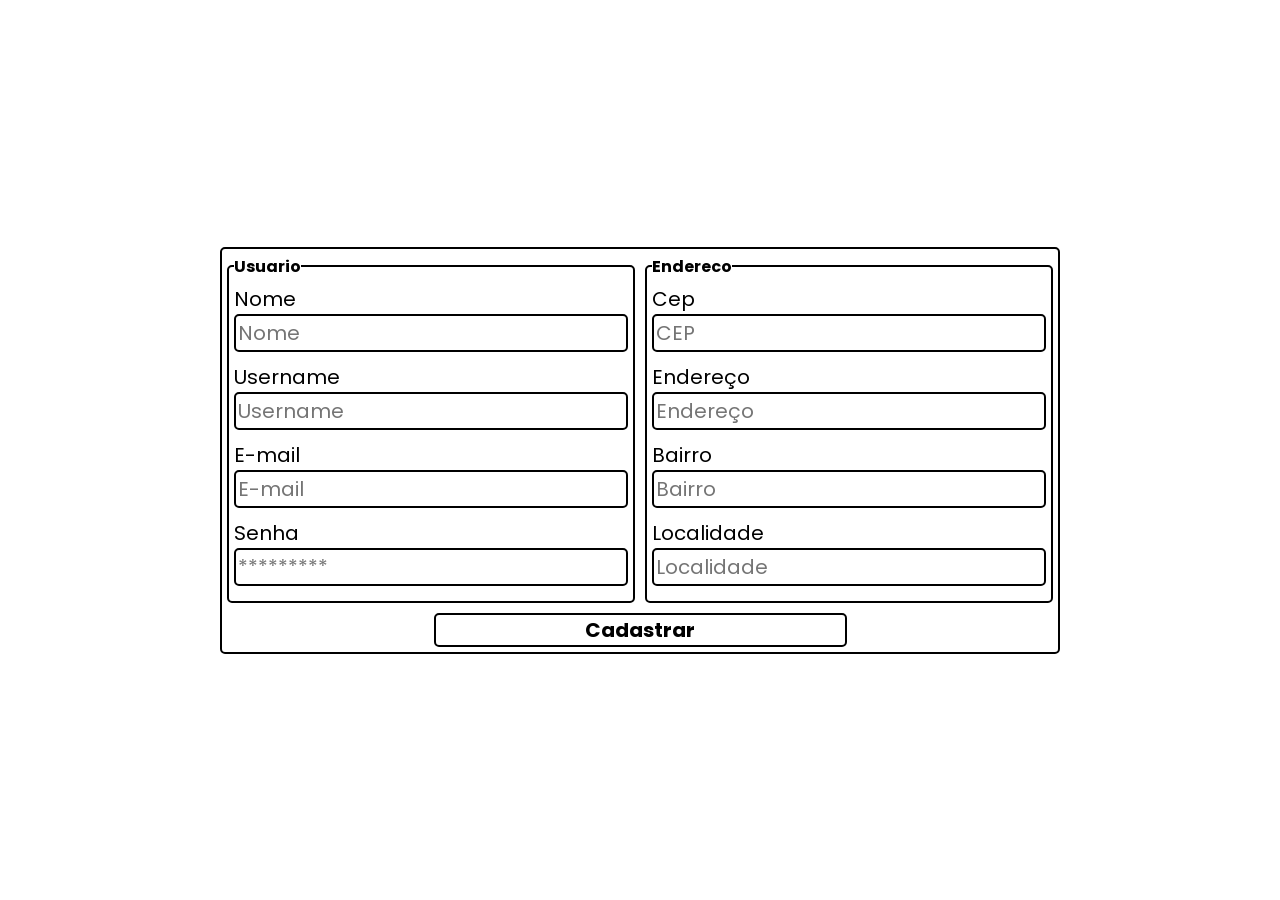
<file: Daniel/04 - busca_cep/index.html>
<!doctype html>
<html lang="pt-br">
  <head>
    <meta charset="UTF-8" />
    <meta name="viewport" content="width=device-width, initial-scale=1.0" />

    <link rel="preconnect" href="https://fonts.googleapis.com" />
    <link rel="preconnect" href="https://fonts.gstatic.com" crossorigin />
    <link href="https://fonts.googleapis.com/css2?family=Poppins:ital,wght@0,100;0,200;0,300;0,400;0,500;0,600;0,700;0,800;0,900;1,100;1,200;1,300;1,400;1,500;1,600;1,700;1,800;1,900&display=swap" rel="stylesheet"/>

    <link rel="stylesheet" href="style.css" />
    <title>Buscar Cep</title>
  </head>
  <body>
    <div class="container">

        <div class="campos">
            <fieldset>
                <legend>Usuario</legend>
                <label for="nome_user">Nome</label>
                <input type="text" id="nome_user" placeholder="Nome"/>

                <label for="username_user">Username</label>
                <input type="text" id="username_user" placeholder="Username">
                
                <label for="email_user">E-mail</label>
                <input type="text" id="email_user" placeholder="E-mail"/>            

                <label for="senha_user">Senha</label>
                <input type="text" id="senha_user" placeholder="*********">
            </fieldset>
            
            <fieldset>
                <legend>Endereco</legend>
                <label for="cep_user">Cep</label>
                <input type="text" id="cep_user" placeholder="CEP"/>
                
                
                <label for="endereco_user">Endereço</label>
                <input type="text" id="endereco_user" placeholder="Endereço"/>
                
                <label for="bairro_user">Bairro</label>
                <input type="text" id="bairro_user" placeholder="Bairro">
                
                <label for="localidade_user">Localidade</label>
                <input type="text" id="localidade_user" placeholder="Localidade">
            </fieldset>
        </div>
            
      <button type="button">Cadastrar</button>

      <script src="script.js"></script>
    </div>
  </body>
</html>
</file>
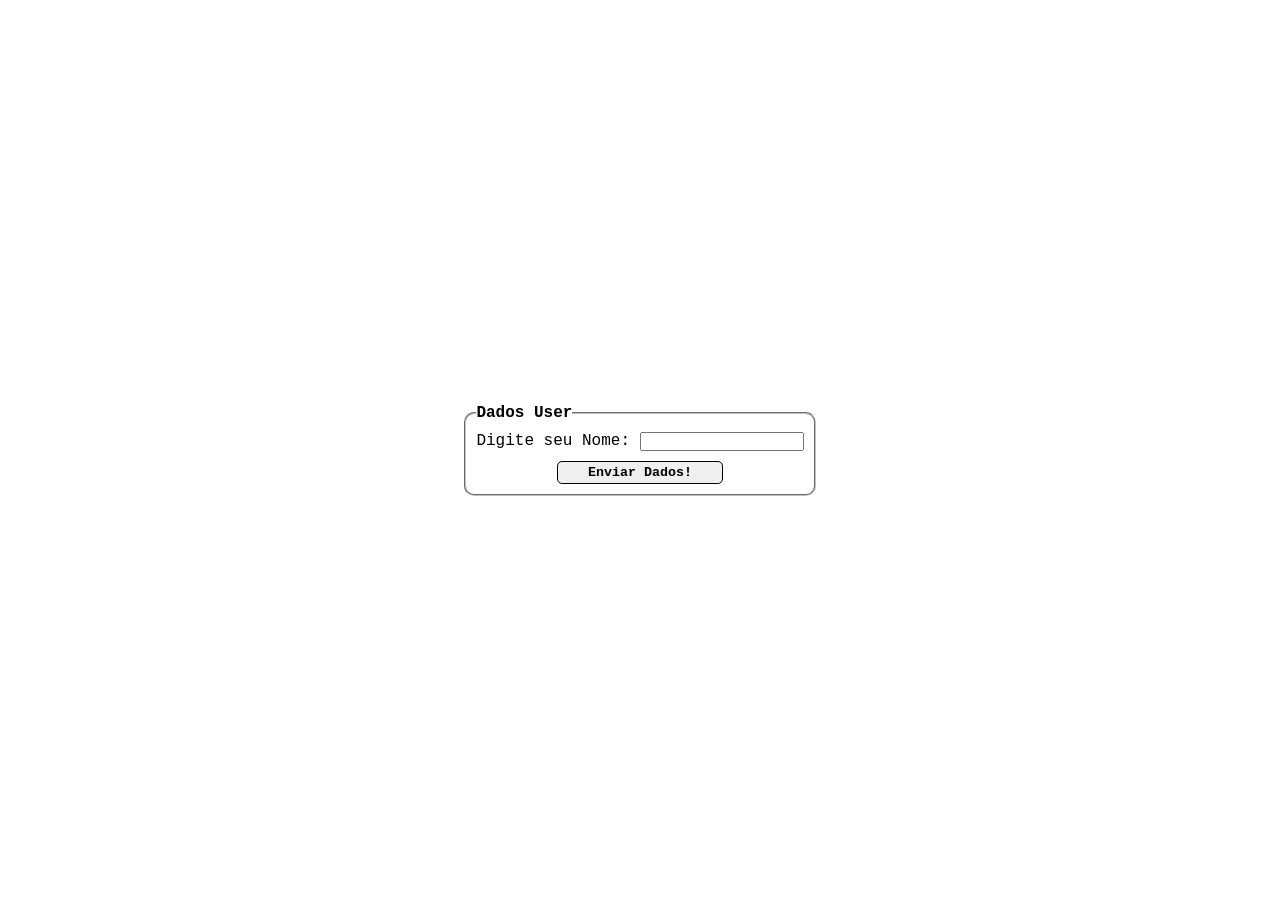
<file: JavaScript/Daniel/index.html>
<!DOCTYPE html>
<html lang="pt-br">
<head>
    <meta charset="UTF-8">
    <meta name="viewport" content="width=device-width, initial-scale=1.0">
    <title>Teste</title>
</head>

<style>

*{
    margin: 0px;
    padding: 0px;
    box-sizing: border-box;
    font-family: 'Courier New', Courier, monospace;
}

form{
    display: flex;
    flex-direction: column;
    justify-content: center;
    align-items: center;
    min-height: 100vh;
}
fieldset{
    padding: 10px;
    border-radius: 10px;
}
fieldset legend{
    font-weight: bold;
}
button{
    display: flex;
    margin: 10px auto 0px auto;

    padding: 3px 30px;
    font-weight: bold;
    border-radius: 5px;
    border: solid black 1px;
    
}

</style>

<body>
    <form id="form">
        <fieldset>
            <legend>Dados User</legend>
            <label for="input-name">Digite seu Nome:</label>
            <input type="text" id="input-name">
            <br>
            <button type="submit" onclick="ativar()">Enviar Dados!</button>
            <p id="msg"></p>
        </fieldset>
    </form>    
    

<script src="script01.js"></script>
</body>
</html>
</file>
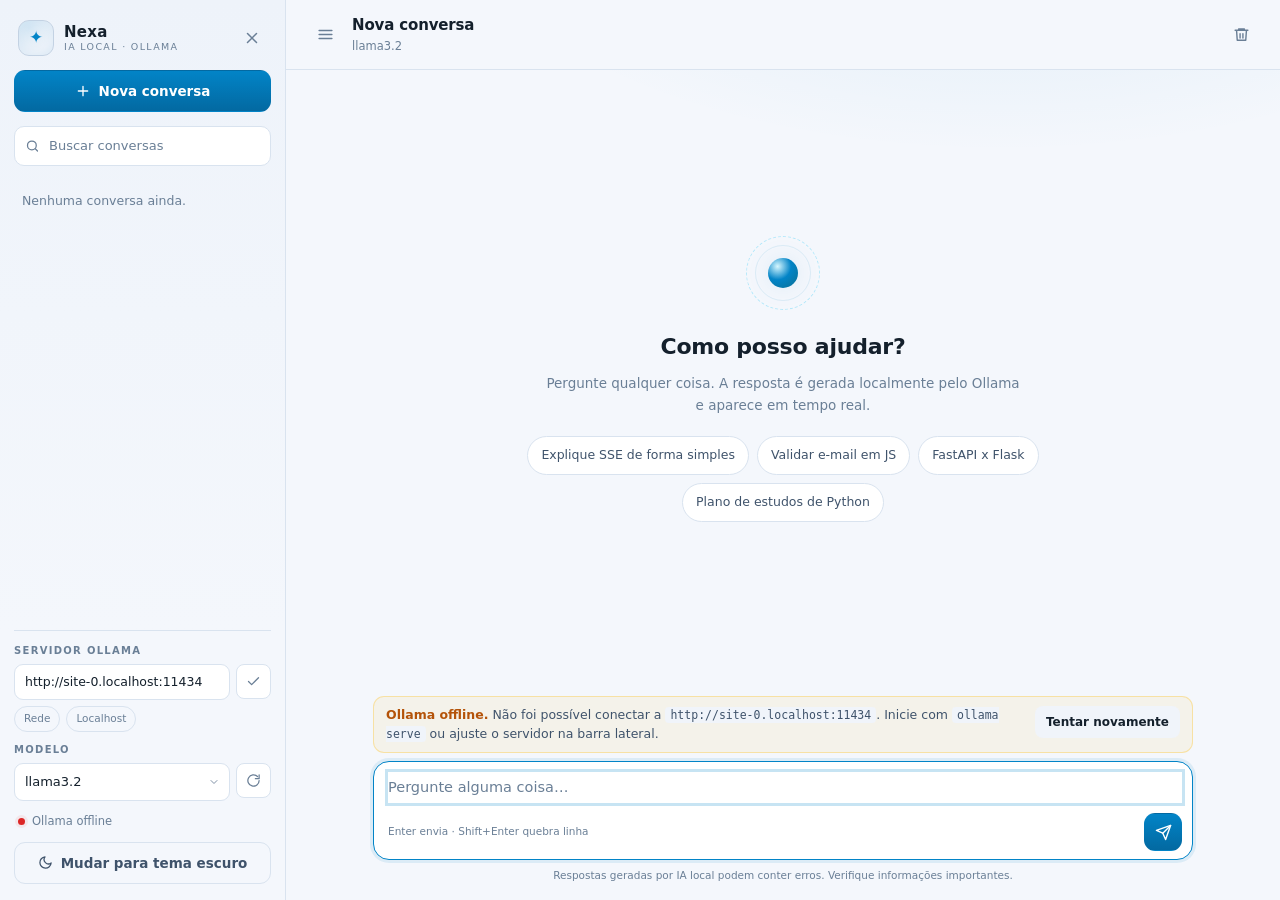
<file: Daniel/07 - criação_nexa/mvp_v1.1/index.html>
<!DOCTYPE html>
<html lang="pt-BR" data-theme="dark">
<head>
  <meta charset="UTF-8">
  <meta name="viewport" content="width=device-width, initial-scale=1">
  <meta name="color-scheme" content="dark light">
  <meta name="description" content="Nexa: interface web de chat com IA local via Ollama, com streaming, histórico e Markdown.">
  <title>Nexa · Chat de IA</title>
  <link rel="icon" href="data:image/svg+xml,%3Csvg xmlns='http://www.w3.org/2000/svg' viewBox='0 0 32 32'%3E%3Crect width='32' height='32' rx='8' fill='%230b1118'/%3E%3Ctext x='16' y='23' font-size='18' text-anchor='middle' fill='%233ecbf5'%3E%E2%9C%A6%3C/text%3E%3C/svg%3E">
  <link rel="stylesheet" href="css/tokens.css">
  <link rel="stylesheet" href="css/base.css">
  <link rel="stylesheet" href="css/layout.css">
  <link rel="stylesheet" href="css/components.css">
</head>
<body>
  <div class="app">
    <aside class="sidebar" id="sidebar" aria-label="Conversas">
      <header class="sidebar__head">
        <div class="brand">
          <span class="brand__mark" aria-hidden="true">✦</span>
          <div class="brand__text">
            <strong>Nexa</strong>
            <span>IA local · Ollama</span>
          </div>
        </div>
        <button class="icon-btn only-mobile" id="btn-close-sidebar" type="button" aria-label="Fechar menu">
          <svg viewBox="0 0 24 24" width="18" height="18" fill="none" stroke="currentColor" stroke-width="2" stroke-linecap="round" aria-hidden="true"><path d="M6 6l12 12M18 6 6 18"/></svg>
        </button>
      </header>

      <button class="btn btn--primary btn--block" id="btn-new-chat" type="button">
        <svg viewBox="0 0 24 24" width="16" height="16" fill="none" stroke="currentColor" stroke-width="2" stroke-linecap="round" aria-hidden="true"><path d="M12 5v14M5 12h14"/></svg>
        Nova conversa
      </button>

      <div class="search">
        <svg viewBox="0 0 24 24" width="15" height="15" fill="none" stroke="currentColor" stroke-width="2" stroke-linecap="round" aria-hidden="true"><circle cx="11" cy="11" r="7"/><path d="m20 20-3.5-3.5"/></svg>
        <input id="search" type="search" placeholder="Buscar conversas" aria-label="Buscar conversas" autocomplete="off">
      </div>

      <nav class="conv-list" id="conversation-list" aria-label="Histórico de conversas"></nav>

      <footer class="sidebar__foot">
        <div class="field">
          <label class="field__label" for="ollama-url">Servidor Ollama</label>
          <div class="field__row">
            <input class="input" id="ollama-url" type="text" inputmode="url" spellcheck="false" autocomplete="off" placeholder="http://192.168.0.10:11434" aria-label="URL do servidor Ollama">
            <button class="icon-btn icon-btn--boxed" id="btn-apply-url" type="button" aria-label="Aplicar servidor" title="Aplicar e testar conexão">
              <svg viewBox="0 0 24 24" width="15" height="15" fill="none" stroke="currentColor" stroke-width="2" stroke-linecap="round" stroke-linejoin="round" aria-hidden="true"><path d="M20 6 9 17l-5-5"/></svg>
            </button>
          </div>
          <div class="presets" id="ollama-presets" role="group" aria-label="Atalhos de conexão">
            <button class="chip" type="button" data-preset="network">Rede</button>
            <button class="chip" type="button" data-preset="local">Localhost</button>
          </div>
        </div>

        <div class="field">
          <label class="field__label" for="model-select">Modelo</label>
          <div class="field__row">
            <select id="model-select" class="select" aria-label="Modelo de IA"></select>
            <button class="icon-btn icon-btn--boxed" id="btn-refresh-models" type="button" aria-label="Atualizar modelos" title="Atualizar modelos">
              <svg viewBox="0 0 24 24" width="15" height="15" fill="none" stroke="currentColor" stroke-width="2" stroke-linecap="round" stroke-linejoin="round" aria-hidden="true"><path d="M21 12a9 9 0 1 1-2.64-6.36"/><path d="M21 3v6h-6"/></svg>
            </button>
          </div>
        </div>

        <div class="status" id="ollama-status" data-state="checking">
          <span class="status__dot" aria-hidden="true"></span>
          <span class="status__text">Verificando Ollama…</span>
        </div>

        <button class="btn btn--ghost btn--block" id="btn-theme" type="button">
          <span class="theme-icon" id="theme-icon" aria-hidden="true"></span>
          <span id="theme-label">Mudar para tema claro</span>
        </button>
      </footer>
    </aside>

    <div class="backdrop" id="backdrop" hidden></div>

    <main class="main">
      <header class="chat-header">
        <button class="icon-btn only-mobile" id="btn-open-sidebar" type="button" aria-label="Abrir menu">
          <svg viewBox="0 0 24 24" width="19" height="19" fill="none" stroke="currentColor" stroke-width="2" stroke-linecap="round" aria-hidden="true"><path d="M4 7h16M4 12h16M4 17h16"/></svg>
        </button>
        <div class="chat-header__info">
          <h1 id="conversation-title">Nova conversa</h1>
          <p id="conversation-meta">llama3.2</p>
        </div>
        <button class="icon-btn" id="btn-clear" type="button" aria-label="Limpar mensagens" title="Limpar mensagens">
          <svg viewBox="0 0 24 24" width="17" height="17" fill="none" stroke="currentColor" stroke-width="2" stroke-linecap="round" stroke-linejoin="round" aria-hidden="true"><path d="M3 6h18M8 6V4h8v2M19 6l-1 14H6L5 6M10 11v6M14 11v6"/></svg>
        </button>
      </header>

      <div class="chat-body">
        <section class="messages" id="messages" aria-label="Mensagens"></section>

        <div class="empty" id="empty-state">
          <div class="orb" aria-hidden="true"><span></span></div>
          <h2>Como posso ajudar?</h2>
          <p>Pergunte qualquer coisa. A resposta é gerada localmente pelo Ollama e aparece em tempo real.</p>
          <div class="suggestions" id="suggestions">
            <button class="suggestion" type="button" data-prompt="Explique o que é SSE como se eu tivesse 12 anos.">Explique SSE de forma simples</button>
            <button class="suggestion" type="button" data-prompt="Escreva uma função em JavaScript que valida um e-mail.">Validar e-mail em JS</button>
            <button class="suggestion" type="button" data-prompt="Compare FastAPI e Flask em uma tabela.">FastAPI x Flask</button>
            <button class="suggestion" type="button" data-prompt="Monte um plano de estudos de 30 dias para aprender Python do zero.">Plano de estudos de Python</button>
          </div>
        </div>
      </div>

      <footer class="composer-wrap">
        <div class="banner" id="offline-banner" role="status" hidden>
          <div>
            <p><strong>Ollama offline.</strong> Não foi possível conectar a <code id="offline-url">http://localhost:11434</code>. Inicie com <code>ollama serve</code> ou ajuste o servidor na barra lateral.</p>
            <p class="banner__hint" id="offline-hint" hidden></p>
          </div>
          <button class="btn btn--small" id="btn-retry-connection" type="button">Tentar novamente</button>
        </div>

        <form class="composer" id="composer" autocomplete="off">
          <label class="sr-only" for="prompt">Sua mensagem</label>
          <textarea id="prompt" rows="1" maxlength="8000" placeholder="Pergunte alguma coisa…"></textarea>
          <div class="composer__foot">
            <span class="composer__hint">Enter envia · Shift+Enter quebra linha</span>
            <div class="composer__buttons">
              <button class="btn btn--icon btn--send" id="btn-send" type="submit" aria-label="Enviar mensagem" title="Enviar">
                <svg viewBox="0 0 24 24" width="17" height="17" fill="none" stroke="currentColor" stroke-width="2" stroke-linecap="round" stroke-linejoin="round" aria-hidden="true"><path d="M22 2 11 13"/><path d="M22 2 15 22l-4-9-9-4Z"/></svg>
              </button>
              <button class="btn btn--icon btn--stop" id="btn-stop" type="button" aria-label="Parar resposta" title="Parar" hidden>
                <svg viewBox="0 0 24 24" width="17" height="17" aria-hidden="true"><rect x="7" y="7" width="10" height="10" rx="2" fill="currentColor"/></svg>
              </button>
            </div>
          </div>
        </form>
        <p class="disclaimer">Respostas geradas por IA local podem conter erros. Verifique informações importantes.</p>
      </footer>
    </main>
  </div>

  <div class="toasts" id="toasts" aria-live="assertive" aria-atomic="false"></div>
  <div class="sr-only" id="sr-status" role="status" aria-live="polite"></div>

  <script type="module" src="js/app.js"></script>
</body>
</html>
</file>
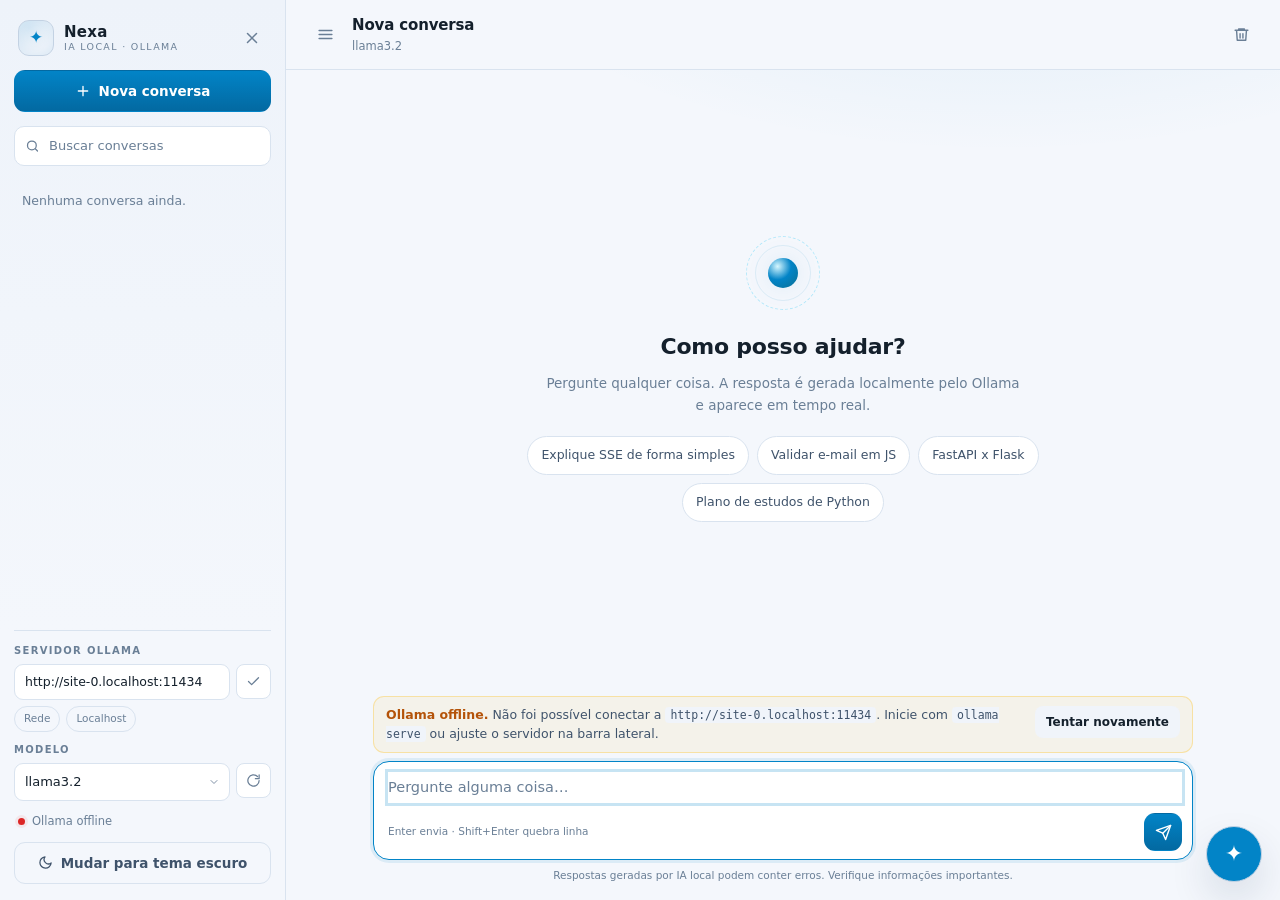
<file: Daniel/07 - criação_nexa/mvp_v1.2_ChatBot/index.html>
<!DOCTYPE html>
<html lang="pt-BR" data-theme="dark">
<head>
  <meta charset="UTF-8">
  <meta name="viewport" content="width=device-width, initial-scale=1">
  <meta name="color-scheme" content="dark light">
  <meta name="description" content="Nexa: interface web de chat com IA local via Ollama, com streaming, histórico e Markdown.">
  <title>Nexa · Chat de IA</title>
  <link rel="icon" href="data:image/svg+xml,%3Csvg xmlns='http://www.w3.org/2000/svg' viewBox='0 0 32 32'%3E%3Crect width='32' height='32' rx='8' fill='%230b1118'/%3E%3Ctext x='16' y='23' font-size='18' text-anchor='middle' fill='%233ecbf5'%3E%E2%9C%A6%3C/text%3E%3C/svg%3E">
  <link rel="stylesheet" href="css/tokens.css">
  <link rel="stylesheet" href="css/base.css">
  <link rel="stylesheet" href="css/layout.css">
  <link rel="stylesheet" href="css/components.css">
  <link rel="stylesheet" href="css/widget.css">
</head>
<body>
  <div class="app">
    <aside class="sidebar" id="sidebar" aria-label="Conversas">
      <header class="sidebar__head">
        <div class="brand">
          <span class="brand__mark" aria-hidden="true">✦</span>
          <div class="brand__text">
            <strong>Nexa</strong>
            <span>IA local · Ollama</span>
          </div>
        </div>
        <button class="icon-btn only-mobile" id="btn-close-sidebar" type="button" aria-label="Fechar menu">
          <svg viewBox="0 0 24 24" width="18" height="18" fill="none" stroke="currentColor" stroke-width="2" stroke-linecap="round" aria-hidden="true"><path d="M6 6l12 12M18 6 6 18"/></svg>
        </button>
      </header>

      <button class="btn btn--primary btn--block" id="btn-new-chat" type="button">
        <svg viewBox="0 0 24 24" width="16" height="16" fill="none" stroke="currentColor" stroke-width="2" stroke-linecap="round" aria-hidden="true"><path d="M12 5v14M5 12h14"/></svg>
        Nova conversa
      </button>

      <div class="search">
        <svg viewBox="0 0 24 24" width="15" height="15" fill="none" stroke="currentColor" stroke-width="2" stroke-linecap="round" aria-hidden="true"><circle cx="11" cy="11" r="7"/><path d="m20 20-3.5-3.5"/></svg>
        <input id="search" type="search" placeholder="Buscar conversas" aria-label="Buscar conversas" autocomplete="off">
      </div>

      <nav class="conv-list" id="conversation-list" aria-label="Histórico de conversas"></nav>

      <footer class="sidebar__foot">
        <div class="field">
          <label class="field__label" for="ollama-url">Servidor Ollama</label>
          <div class="field__row">
            <input class="input" id="ollama-url" type="text" inputmode="url" spellcheck="false" autocomplete="off" placeholder="http://192.168.0.10:11434" aria-label="URL do servidor Ollama">
            <button class="icon-btn icon-btn--boxed" id="btn-apply-url" type="button" aria-label="Aplicar servidor" title="Aplicar e testar conexão">
              <svg viewBox="0 0 24 24" width="15" height="15" fill="none" stroke="currentColor" stroke-width="2" stroke-linecap="round" stroke-linejoin="round" aria-hidden="true"><path d="M20 6 9 17l-5-5"/></svg>
            </button>
          </div>
          <div class="presets" id="ollama-presets" role="group" aria-label="Atalhos de conexão">
            <button class="chip" type="button" data-preset="network">Rede</button>
            <button class="chip" type="button" data-preset="local">Localhost</button>
          </div>
        </div>

        <div class="field">
          <label class="field__label" for="model-select">Modelo</label>
          <div class="field__row">
            <select id="model-select" class="select" aria-label="Modelo de IA"></select>
            <button class="icon-btn icon-btn--boxed" id="btn-refresh-models" type="button" aria-label="Atualizar modelos" title="Atualizar modelos">
              <svg viewBox="0 0 24 24" width="15" height="15" fill="none" stroke="currentColor" stroke-width="2" stroke-linecap="round" stroke-linejoin="round" aria-hidden="true"><path d="M21 12a9 9 0 1 1-2.64-6.36"/><path d="M21 3v6h-6"/></svg>
            </button>
          </div>
        </div>

        <div class="status" id="ollama-status" data-state="checking">
          <span class="status__dot" aria-hidden="true"></span>
          <span class="status__text">Verificando Ollama…</span>
        </div>

        <button class="btn btn--ghost btn--block" id="btn-theme" type="button">
          <span class="theme-icon" id="theme-icon" aria-hidden="true"></span>
          <span id="theme-label">Mudar para tema claro</span>
        </button>
      </footer>
    </aside>

    <div class="backdrop" id="backdrop" hidden></div>

    <main class="main">
      <header class="chat-header">
        <button class="icon-btn only-mobile" id="btn-open-sidebar" type="button" aria-label="Abrir menu">
          <svg viewBox="0 0 24 24" width="19" height="19" fill="none" stroke="currentColor" stroke-width="2" stroke-linecap="round" aria-hidden="true"><path d="M4 7h16M4 12h16M4 17h16"/></svg>
        </button>
        <div class="chat-header__info">
          <h1 id="conversation-title">Nova conversa</h1>
          <p id="conversation-meta">llama3.2</p>
        </div>
        <button class="icon-btn" id="btn-clear" type="button" aria-label="Limpar mensagens" title="Limpar mensagens">
          <svg viewBox="0 0 24 24" width="17" height="17" fill="none" stroke="currentColor" stroke-width="2" stroke-linecap="round" stroke-linejoin="round" aria-hidden="true"><path d="M3 6h18M8 6V4h8v2M19 6l-1 14H6L5 6M10 11v6M14 11v6"/></svg>
        </button>
      </header>

      <div class="chat-body">
        <section class="messages" id="messages" aria-label="Mensagens"></section>

        <div class="empty" id="empty-state">
          <div class="orb" aria-hidden="true"><span></span></div>
          <h2>Como posso ajudar?</h2>
          <p>Pergunte qualquer coisa. A resposta é gerada localmente pelo Ollama e aparece em tempo real.</p>
          <div class="suggestions" id="suggestions">
            <button class="suggestion" type="button" data-prompt="Explique o que é SSE como se eu tivesse 12 anos.">Explique SSE de forma simples</button>
            <button class="suggestion" type="button" data-prompt="Escreva uma função em JavaScript que valida um e-mail.">Validar e-mail em JS</button>
            <button class="suggestion" type="button" data-prompt="Compare FastAPI e Flask em uma tabela.">FastAPI x Flask</button>
            <button class="suggestion" type="button" data-prompt="Monte um plano de estudos de 30 dias para aprender Python do zero.">Plano de estudos de Python</button>
          </div>
        </div>
      </div>

      <footer class="composer-wrap">
        <div class="banner" id="offline-banner" role="status" hidden>
          <div>
            <p><strong>Ollama offline.</strong> Não foi possível conectar a <code id="offline-url">http://localhost:11434</code>. Inicie com <code>ollama serve</code> ou ajuste o servidor na barra lateral.</p>
            <p class="banner__hint" id="offline-hint" hidden></p>
          </div>
          <button class="btn btn--small" id="btn-retry-connection" type="button">Tentar novamente</button>
        </div>

        <form class="composer" id="composer" autocomplete="off">
          <label class="sr-only" for="prompt">Sua mensagem</label>
          <textarea id="prompt" rows="1" maxlength="8000" placeholder="Pergunte alguma coisa…"></textarea>
          <div class="composer__foot">
            <span class="composer__hint">Enter envia · Shift+Enter quebra linha</span>
            <div class="composer__buttons">
              <button class="btn btn--icon btn--send" id="btn-send" type="submit" aria-label="Enviar mensagem" title="Enviar">
                <svg viewBox="0 0 24 24" width="17" height="17" fill="none" stroke="currentColor" stroke-width="2" stroke-linecap="round" stroke-linejoin="round" aria-hidden="true"><path d="M22 2 11 13"/><path d="M22 2 15 22l-4-9-9-4Z"/></svg>
              </button>
              <button class="btn btn--icon btn--stop" id="btn-stop" type="button" aria-label="Parar resposta" title="Parar" hidden>
                <svg viewBox="0 0 24 24" width="17" height="17" aria-hidden="true"><rect x="7" y="7" width="10" height="10" rx="2" fill="currentColor"/></svg>
              </button>
            </div>
          </div>
        </form>
        <p class="disclaimer">Respostas geradas por IA local podem conter erros. Verifique informações importantes.</p>
      </footer>
    </main>
  </div>

  <div class="bot" id="bot">
    <section class="bot-panel" id="bot-panel" role="dialog" aria-modal="false" aria-label="Chat com o assistente Nexa" hidden>
      <header class="bot-head">
        <div class="bot-brand">
          <span class="bot-brand__mark" aria-hidden="true">✦</span>
          <div class="bot-brand__text">
            <strong id="bot-title">Nexa</strong>
            <span id="bot-subtitle">Assistente virtual</span>
          </div>
        </div>
        <div class="bot-head__actions">
          <span class="bot-status" id="bot-status" data-state="checking" role="img" aria-label="Verificando conexão com o Ollama">
            <span class="bot-status__dot" aria-hidden="true"></span>
          </span>
          <button class="icon-btn" id="bot-clear" type="button" aria-label="Limpar conversa do bot" title="Limpar conversa">
            <svg viewBox="0 0 24 24" width="16" height="16" fill="none" stroke="currentColor" stroke-width="2" stroke-linecap="round" stroke-linejoin="round" aria-hidden="true"><path d="M3 6h18M8 6V4h8v2M19 6l-1 14H6L5 6M10 11v6M14 11v6"/></svg>
          </button>
          <button class="icon-btn" id="bot-close" type="button" aria-label="Fechar chat" title="Fechar">
            <svg viewBox="0 0 24 24" width="17" height="17" fill="none" stroke="currentColor" stroke-width="2" stroke-linecap="round" aria-hidden="true"><path d="M6 6l12 12M18 6 6 18"/></svg>
          </button>
        </div>
      </header>

      <div class="bot-body">
        <div class="bot-messages" id="bot-messages" role="log" aria-label="Mensagens do assistente"></div>

        <div class="bot-empty" id="bot-empty">
          <span class="bot-empty__mark" aria-hidden="true">✦</span>
          <p class="bot-empty__greeting" id="bot-greeting"></p>
          <div class="bot-suggestions" id="bot-suggestions"></div>
        </div>
      </div>

      <div class="bot-banner" id="bot-banner" role="status" hidden>
        <p><strong>Ollama offline.</strong> Não foi possível conectar a <code id="bot-banner-url">http://localhost:11434</code>. <span id="bot-banner-hint"></span></p>
        <button class="btn btn--small" id="bot-retry" type="button">Verificar</button>
      </div>

      <div class="bot-composer">
        <form class="composer" id="bot-form" autocomplete="off">
          <label class="sr-only" for="bot-prompt">Sua mensagem para o assistente</label>
          <textarea id="bot-prompt" rows="1" maxlength="8000" placeholder="Pergunte alguma coisa…"></textarea>
          <div class="composer__foot">
            <span class="composer__hint">Enter envia · Shift+Enter quebra linha</span>
            <div class="composer__buttons">
              <button class="btn btn--icon btn--send" id="bot-send" type="submit" aria-label="Enviar mensagem" title="Enviar">
                <svg viewBox="0 0 24 24" width="16" height="16" fill="none" stroke="currentColor" stroke-width="2" stroke-linecap="round" stroke-linejoin="round" aria-hidden="true"><path d="M22 2 11 13"/><path d="M22 2 15 22l-4-9-9-4Z"/></svg>
              </button>
              <button class="btn btn--icon btn--stop" id="bot-stop" type="button" aria-label="Parar resposta" title="Parar" hidden>
                <svg viewBox="0 0 24 24" width="16" height="16" aria-hidden="true"><rect x="7" y="7" width="10" height="10" rx="2" fill="currentColor"/></svg>
              </button>
            </div>
          </div>
        </form>
      </div>
    </section>

    <button class="bot-launcher" id="bot-launcher" type="button" aria-expanded="false" aria-controls="bot-panel" aria-label="Abrir chat do assistente Nexa">
      <span class="bot-launcher__icon" aria-hidden="true">✦</span>
      <span class="bot-launcher__badge" id="bot-badge" hidden></span>
    </button>

    <div class="sr-only" id="bot-sr" role="status" aria-live="polite"></div>
  </div>

  <div class="toasts" id="toasts" aria-live="assertive" aria-atomic="false"></div>
  <div class="sr-only" id="sr-status" role="status" aria-live="polite"></div>

  <script type="module" src="js/app.js"></script>
  <script type="module" src="js/widget.js"></script>
</body>
</html>
</file>
<file: Daniel/04 - busca_cep/style.css>
*{
    margin: 0px;
    padding: 0px;
    box-sizing: border-box;
    font-family: "Poppins", sans-serif;
}

body{
    display: flex;
    flex-direction: column;
    justify-content: center;
    align-items: center;
    height: 100vh;
}

.container{
    display: flex;
    flex-direction: column;

    border: solid 2px black;
    border-radius: 5px;
    padding: 5px;
}
.campos{
    display: flex;
    flex-direction: row;
    gap: 10px;
}

.campos > fieldset{
    display: flex;
    flex-direction: column;
    border: solid 2px black;
    border-radius: 5px;
    padding: 5px;
}
.campos > fieldset > legend{
    font-weight: bold;
}

.campos > fieldset > input{
    font-size: 20px;
    border: solid 2px black;
    border-radius: 5px;
    padding: 2px;
    margin-bottom: 10px;
}
.campos > fieldset > label{
    font-size: 20px;
}


button{
    font-size: 20px;
    font-weight: bold;
    
    border: solid 2px black;
    border-radius: 5px;
    background-color: white;
    cursor: pointer;
    width: 50%;
    margin: 0px auto 0px auto;

    margin-top: 10px;
}
button:active{
    transform: scale(1.1);
}
</file>
<file: Daniel/07 - criação_nexa/mvp_v1.1/css/tokens.css>
:root {
  color-scheme: dark;

  --font-sans: "Segoe UI Variable", "Segoe UI", system-ui, -apple-system, "Helvetica Neue", Arial, sans-serif;
  --font-mono: "Cascadia Code", "Consolas", "SFMono-Regular", Menlo, monospace;

  --bg: #080c11;
  --bg-soft: #0b1118;
  --surface: #101823;
  --surface-2: #16202c;
  --surface-3: #1c2836;
  --border: #1e2b3a;
  --border-strong: #2a3b4f;

  --text: #e9eff7;
  --text-soft: #b7c4d4;
  --text-muted: #7f91a6;

  --accent: #3ecbf5;
  --accent-strong: #0ea5e9;
  --accent-ink: #04141c;
  --accent-soft: rgba(62, 203, 245, 0.12);

  --user-bubble: #142434;
  --danger: #f87171;
  --danger-soft: rgba(248, 113, 113, 0.12);
  --success: #34d399;
  --warning: #fbbf24;

  --radius-sm: 8px;
  --radius: 14px;
  --radius-lg: 20px;

  --shadow: 0 18px 40px rgba(0, 0, 0, 0.45);
  --ring: 0 0 0 3px rgba(62, 203, 245, 0.28);
  --sidebar-w: 286px;
  --max-chat: 820px;
}

[data-theme="light"] {
  color-scheme: light;

  --bg: #f4f7fc;
  --bg-soft: #eef3fa;
  --surface: #ffffff;
  --surface-2: #f0f4fa;
  --surface-3: #e6edf7;
  --border: #d9e3ef;
  --border-strong: #c3d2e3;

  --text: #14202c;
  --text-soft: #3f536b;
  --text-muted: #6a7f96;

  --accent: #0284c7;
  --accent-strong: #0369a1;
  --accent-ink: #ffffff;
  --accent-soft: rgba(2, 132, 199, 0.1);

  --user-bubble: #e6f2fb;
  --danger: #dc2626;
  --danger-soft: rgba(220, 38, 38, 0.08);
  --success: #059669;
  --warning: #b45309;

  --shadow: 0 18px 40px rgba(20, 40, 70, 0.12);
  --ring: 0 0 0 3px rgba(2, 132, 199, 0.22);
}
</file>
<file: Daniel/07 - criação_nexa/mvp_v1.1/css/base.css>
*,
*::before,
*::after {
  box-sizing: border-box;
}

html,
body {
  height: 100%;
}

body {
  margin: 0;
  background: var(--bg);
  color: var(--text);
  font-family: var(--font-sans);
  font-size: 15px;
  line-height: 1.5;
  -webkit-font-smoothing: antialiased;
  text-rendering: optimizeLegibility;
}

h1,
h2,
h3,
h4,
h5,
h6,
p {
  margin: 0;
}

button,
input,
select,
textarea {
  font: inherit;
  color: inherit;
}

button {
  -webkit-tap-highlight-color: transparent;
}

a {
  color: var(--accent);
}

img,
svg {
  display: block;
}

::selection {
  background: var(--accent-soft);
  color: var(--text);
}

:focus-visible {
  outline: none;
  box-shadow: var(--ring);
}

[hidden] {
  display: none !important;
}

.sr-only {
  position: absolute;
  width: 1px;
  height: 1px;
  padding: 0;
  margin: -1px;
  overflow: hidden;
  clip: rect(0, 0, 0, 0);
  white-space: nowrap;
  border: 0;
}

/* Scrollbars */
* {
  scrollbar-width: thin;
  scrollbar-color: var(--border-strong) transparent;
}

*::-webkit-scrollbar {
  width: 10px;
  height: 10px;
}

*::-webkit-scrollbar-track {
  background: transparent;
}

*::-webkit-scrollbar-thumb {
  background: var(--border-strong);
  border: 3px solid transparent;
  border-radius: 999px;
  background-clip: content-box;
}

*::-webkit-scrollbar-thumb:hover {
  background: var(--text-muted);
  background-clip: content-box;
  border: 3px solid transparent;
}

@media (prefers-reduced-motion: reduce) {
  *,
  *::before,
  *::after {
    animation-duration: 0.01ms !important;
    animation-iteration-count: 1 !important;
    transition-duration: 0.01ms !important;
    scroll-behavior: auto !important;
  }
}
</file>
<file: Daniel/07 - criação_nexa/mvp_v1.1/css/layout.css>
.app {
  display: grid;
  grid-template-columns: var(--sidebar-w) minmax(0, 1fr);
  height: 100vh;
  height: 100dvh;
  overflow: hidden;
}

/* ---------- Sidebar ---------- */
.sidebar {
  display: flex;
  flex-direction: column;
  gap: 14px;
  min-height: 0;
  padding: 18px 14px 16px;
  background: linear-gradient(180deg, var(--bg-soft), var(--bg) 70%);
  border-right: 1px solid var(--border);
}

.sidebar__head {
  display: flex;
  align-items: center;
  justify-content: space-between;
  gap: 8px;
  padding: 2px 4px 0;
}

.search {
  position: relative;
  flex: 0 0 auto;
}

.conv-list {
  flex: 1 1 auto;
  min-height: 0;
  overflow-y: auto;
  display: flex;
  flex-direction: column;
  gap: 14px;
  margin: 0 -6px;
  padding: 0 6px 6px;
}

.sidebar__foot {
  display: flex;
  flex-direction: column;
  gap: 10px;
  padding-top: 12px;
  border-top: 1px solid var(--border);
}

/* ---------- Main ---------- */
.main {
  display: flex;
  flex-direction: column;
  min-width: 0;
  min-height: 0;
  background:
    radial-gradient(900px 420px at 72% -12%, var(--accent-soft), transparent 62%),
    var(--bg);
}

.chat-header {
  display: flex;
  align-items: center;
  gap: 12px;
  padding: 14px 24px;
  border-bottom: 1px solid var(--border);
  background: var(--bg);
  z-index: 2;
}

.chat-header__info {
  flex: 1;
  min-width: 0;
}

.chat-header__info h1 {
  font-size: 15px;
  font-weight: 600;
  letter-spacing: -0.01em;
  white-space: nowrap;
  overflow: hidden;
  text-overflow: ellipsis;
}

.chat-header__info p {
  margin-top: 1px;
  font-size: 11.5px;
  color: var(--text-muted);
  white-space: nowrap;
  overflow: hidden;
  text-overflow: ellipsis;
}

.chat-body {
  position: relative;
  flex: 1 1 auto;
  min-height: 0;
  display: flex;
}

.messages {
  flex: 1 1 auto;
  min-height: 0;
  overflow-y: auto;
  overscroll-behavior: contain;
  display: flex;
  flex-direction: column;
  padding: 22px max(20px, calc((100% - var(--max-chat)) / 2)) 14px;
}

.empty {
  position: absolute;
  inset: 0;
  display: flex;
  flex-direction: column;
  align-items: center;
  justify-content: center;
  gap: 10px;
  padding: 24px;
  text-align: center;
}

.composer-wrap {
  flex: 0 0 auto;
  display: flex;
  flex-direction: column;
  gap: 8px;
  padding: 8px max(20px, calc((100% - var(--max-chat)) / 2)) 16px;
}

.backdrop {
  position: fixed;
  inset: 0;
  z-index: 30;
  background: rgba(0, 0, 0, 0.55);
  backdrop-filter: blur(2px);
}

/* ---------- Responsive ---------- */
.only-mobile {
  display: none;
}

@media (max-width: 900px) {
  .app {
    grid-template-columns: minmax(0, 1fr);
  }

  .sidebar {
    position: fixed;
    inset: 0 auto 0 0;
    z-index: 40;
    width: min(88vw, 320px);
    transform: translateX(-102%);
    transition: transform 0.24s ease;
    box-shadow: var(--shadow);
  }

  .sidebar.is-open {
    transform: none;
  }

  .only-mobile {
    display: inline-flex;
  }

  body.sidebar-open {
    overflow: hidden;
  }

  .chat-header {
    padding: 12px 16px;
  }
}

@media (max-width: 560px) {
  .messages,
  .composer-wrap {
    padding-left: 14px;
    padding-right: 14px;
  }

  .empty h2 {
    font-size: 20px;
  }

  .composer__hint {
    display: none;
  }
}
</file>
<file: Daniel/07 - criação_nexa/mvp_v1.1/css/components.css>
/* ---------- Buttons ---------- */
.btn {
  display: inline-flex;
  align-items: center;
  justify-content: center;
  gap: 8px;
  padding: 10px 14px;
  border: 1px solid transparent;
  border-radius: 11px;
  background: var(--surface-2);
  color: var(--text);
  font-size: 13.5px;
  font-weight: 600;
  cursor: pointer;
  transition: background 0.15s ease, border-color 0.15s ease, color 0.15s ease, transform 0.1s ease;
}

.btn:hover {
  background: var(--surface-3);
}

.btn:active {
  transform: translateY(1px);
}

.btn:focus-visible {
  outline: none;
  box-shadow: var(--ring);
}

.btn--primary {
  background: linear-gradient(180deg, var(--accent), var(--accent-strong));
  color: var(--accent-ink);
}

.btn--primary:hover {
  background: linear-gradient(180deg, var(--accent), var(--accent-strong));
  filter: brightness(1.06);
}

.btn--ghost {
  background: transparent;
  border-color: var(--border);
  color: var(--text-soft);
}

.btn--ghost:hover {
  background: var(--surface);
  border-color: var(--border-strong);
  color: var(--text);
}

.btn--block {
  width: 100%;
}

.btn--small {
  padding: 6px 10px;
  font-size: 12px;
  border-radius: 8px;
}

.btn--icon {
  width: 38px;
  height: 38px;
  padding: 0;
  border-radius: 11px;
}

.btn--send {
  background: linear-gradient(180deg, var(--accent), var(--accent-strong));
  color: var(--accent-ink);
}

.btn--send:hover {
  filter: brightness(1.06);
}

.btn--stop {
  background: var(--surface-2);
  border-color: var(--border-strong);
  color: var(--text);
}

.icon-btn {
  display: inline-flex;
  align-items: center;
  justify-content: center;
  width: 30px;
  height: 30px;
  padding: 0;
  border: 0;
  border-radius: 8px;
  background: transparent;
  color: var(--text-muted);
  cursor: pointer;
  transition: background 0.15s ease, color 0.15s ease;
}

.icon-btn:hover {
  background: var(--surface-2);
  color: var(--text);
}

.icon-btn:focus-visible {
  outline: none;
  box-shadow: var(--ring);
}

.icon-btn--boxed {
  width: 35px;
  height: 35px;
  border: 1px solid var(--border);
  background: var(--surface);
}

/* ---------- Brand ---------- */
.brand {
  display: flex;
  align-items: center;
  gap: 10px;
  min-width: 0;
}

.brand__mark {
  display: grid;
  place-items: center;
  width: 36px;
  height: 36px;
  border: 1px solid var(--border-strong);
  border-radius: 11px;
  background: radial-gradient(circle at 30% 20%, var(--accent-soft), transparent 70%), var(--surface-2);
  color: var(--accent);
  font-size: 17px;
  box-shadow: inset 0 0 14px var(--accent-soft);
}

.brand__text {
  display: flex;
  flex-direction: column;
  line-height: 1.2;
  min-width: 0;
}

.brand__text strong {
  font-size: 15px;
  letter-spacing: 0.02em;
}

.brand__text span {
  font-size: 9.5px;
  color: var(--text-muted);
  text-transform: uppercase;
  letter-spacing: 0.14em;
}

/* ---------- Search ---------- */
.search svg {
  position: absolute;
  top: 50%;
  left: 11px;
  transform: translateY(-50%);
  color: var(--text-muted);
  pointer-events: none;
}

.search input {
  width: 100%;
  padding: 9px 10px 9px 34px;
  border: 1px solid var(--border);
  border-radius: 10px;
  background: var(--surface);
  color: var(--text);
  font-size: 13px;
}

.search input::placeholder {
  color: var(--text-muted);
}

.search input:focus {
  outline: none;
  border-color: var(--accent);
  box-shadow: var(--ring);
}

/* ---------- Conversations ---------- */
.conv-group {
  display: flex;
  flex-direction: column;
  gap: 3px;
}

.conv-group__label {
  padding: 4px 8px;
  font-size: 10px;
  font-weight: 700;
  letter-spacing: 0.13em;
  text-transform: uppercase;
  color: var(--text-muted);
}

.conv {
  display: flex;
  align-items: center;
  gap: 6px;
  padding: 8px 6px 8px 10px;
  border: 1px solid transparent;
  border-radius: 9px;
  color: var(--text-soft);
  cursor: pointer;
  transition: background 0.13s ease, color 0.13s ease, border-color 0.13s ease;
}

.conv:hover {
  background: var(--surface);
  color: var(--text);
}

.conv.is-active {
  background: var(--accent-soft);
  border-color: var(--accent-soft);
  color: var(--text);
}

.conv:focus-visible {
  outline: none;
  box-shadow: var(--ring);
}

.conv__title {
  flex: 1;
  min-width: 0;
  font-size: 13px;
  white-space: nowrap;
  overflow: hidden;
  text-overflow: ellipsis;
}

.conv__actions {
  display: flex;
  align-items: center;
  gap: 1px;
  opacity: 0;
  transition: opacity 0.12s ease;
}

.conv:hover .conv__actions,
.conv:focus-within .conv__actions,
.conv.is-active .conv__actions {
  opacity: 1;
}

.conv__action {
  display: grid;
  place-items: center;
  width: 24px;
  height: 24px;
  padding: 0;
  border: 0;
  border-radius: 6px;
  background: transparent;
  color: var(--text-muted);
  cursor: pointer;
}

.conv__action:hover {
  background: var(--surface-3);
  color: var(--text);
}

.conv__rename {
  flex: 1;
  min-width: 0;
  padding: 4px 6px;
  border: 1px solid var(--accent);
  border-radius: 6px;
  background: var(--surface);
  color: var(--text);
  font-size: 13px;
}

.conv-empty {
  padding: 12px 8px;
  font-size: 12.5px;
  color: var(--text-muted);
}

/* ---------- Fields and status ---------- */
.field {
  display: flex;
  flex-direction: column;
  gap: 6px;
}

.field__label {
  font-size: 10px;
  font-weight: 700;
  letter-spacing: 0.13em;
  text-transform: uppercase;
  color: var(--text-muted);
}

.field__row {
  display: flex;
  gap: 6px;
}

.select {
  flex: 1;
  min-width: 0;
  appearance: none;
  padding: 8px 28px 8px 10px;
  border: 1px solid var(--border);
  border-radius: 9px;
  background-color: var(--surface);
  background-image: url("data:image/svg+xml,%3Csvg xmlns='http://www.w3.org/2000/svg' width='12' height='12' viewBox='0 0 24 24' fill='none' stroke='%237f91a6' stroke-width='2' stroke-linecap='round' stroke-linejoin='round'%3E%3Cpath d='m6 9 6 6 6-6'/%3E%3C/svg%3E");
  background-repeat: no-repeat;
  background-position: right 9px center;
  color: var(--text);
  font-size: 13px;
  cursor: pointer;
}

.select:focus {
  outline: none;
  border-color: var(--accent);
  box-shadow: var(--ring);
}

.input {
  flex: 1;
  min-width: 0;
  padding: 8px 10px;
  border: 1px solid var(--border);
  border-radius: 9px;
  background: var(--surface);
  color: var(--text);
  font-size: 12.5px;
}

.input::placeholder {
  color: var(--text-muted);
}

.input:focus {
  outline: none;
  border-color: var(--accent);
  box-shadow: var(--ring);
}

.presets {
  display: flex;
  flex-wrap: wrap;
  gap: 6px;
}

.chip {
  padding: 4px 9px;
  border: 1px solid var(--border);
  border-radius: 999px;
  background: transparent;
  color: var(--text-muted);
  font-size: 10.5px;
  cursor: pointer;
  transition: background 0.15s ease, border-color 0.15s ease, color 0.15s ease;
}

.chip:hover {
  border-color: var(--border-strong);
  color: var(--text);
}

.chip.is-active {
  border-color: var(--accent);
  background: var(--accent-soft);
  color: var(--text);
}

.chip:focus-visible {
  outline: none;
  box-shadow: var(--ring);
}

.status {
  display: flex;
  align-items: center;
  gap: 7px;
  padding: 2px 4px;
  font-size: 11.5px;
  color: var(--text-muted);
}

.status__dot {
  flex: 0 0 auto;
  width: 7px;
  height: 7px;
  border-radius: 50%;
  background: var(--warning);
  box-shadow: 0 0 0 3px rgba(251, 191, 36, 0.15);
}

.status[data-state="ok"] .status__dot {
  background: var(--success);
  box-shadow: 0 0 0 3px rgba(52, 211, 153, 0.15);
}

.status[data-state="offline"] .status__dot {
  background: var(--danger);
  box-shadow: 0 0 0 3px var(--danger-soft);
}

.status[data-state="checking"] .status__dot {
  animation: pulse 1.4s ease-in-out infinite;
}

.theme-icon {
  display: inline-flex;
}

/* ---------- Messages ---------- */
.msg {
  display: flex;
  gap: 12px;
  padding: 14px 0;
  animation: msg-in 0.18s ease both;
}

.msg--user {
  flex-direction: row-reverse;
}

.msg__avatar {
  flex: 0 0 auto;
  display: grid;
  place-items: center;
  width: 30px;
  height: 30px;
  border: 1px solid var(--border);
  border-radius: 50%;
  background: var(--surface);
  color: var(--text-muted);
  font-size: 10px;
  font-weight: 700;
  letter-spacing: 0.04em;
  user-select: none;
}

.msg--assistant .msg__avatar {
  border-color: var(--accent-soft);
  background: var(--accent-soft);
  color: var(--accent);
  font-size: 14px;
}

.msg--user .msg__avatar {
  background: var(--surface-2);
  color: var(--text-soft);
}

.msg__body {
  flex: 1 1 auto;
  min-width: 0;
  max-width: 100%;
}

.msg--user .msg__body {
  flex: 0 1 auto;
  max-width: min(82%, 640px);
  display: flex;
  flex-direction: column;
  align-items: flex-end;
}

.msg__meta {
  display: flex;
  align-items: center;
  gap: 8px;
  margin-bottom: 5px;
  font-size: 11px;
  color: var(--text-muted);
}

.msg__author {
  font-weight: 600;
  color: var(--text-soft);
}

.msg--assistant .msg__author {
  color: var(--accent);
}

.msg__time {
  font-variant-numeric: tabular-nums;
}

.msg__badge {
  padding: 1px 6px;
  border-radius: 999px;
  background: var(--danger-soft);
  color: var(--danger);
  font-size: 10px;
  font-weight: 600;
}

.msg__content {
  font-size: 14.5px;
  line-height: 1.65;
  color: var(--text);
  overflow-wrap: anywhere;
}

.msg--user .msg__content {
  padding: 10px 14px;
  border: 1px solid var(--border);
  border-radius: 14px 14px 4px 14px;
  background: var(--user-bubble);
  white-space: pre-wrap;
}

.msg__content.is-streaming {
  white-space: pre-wrap;
}

.msg__actions {
  display: flex;
  gap: 4px;
  margin-top: 6px;
  opacity: 0;
  transition: opacity 0.12s ease;
}

.msg:hover .msg__actions,
.msg:focus-within .msg__actions {
  opacity: 1;
}

.msg--user .msg__actions {
  justify-content: flex-end;
}

.msg__action {
  padding: 4px 7px;
  border: 0;
  border-radius: 6px;
  background: transparent;
  color: var(--text-muted);
  font-size: 11.5px;
  cursor: pointer;
}

.msg__action:hover {
  background: var(--surface-2);
  color: var(--text);
}

.msg__error {
  display: flex;
  flex-direction: column;
  align-items: flex-start;
  gap: 8px;
  margin-top: 8px;
  padding: 10px 12px;
  border: 1px solid var(--danger-soft);
  border-radius: 10px;
  background: var(--danger-soft);
  color: var(--text-soft);
  font-size: 12.5px;
}

.typing {
  display: inline-flex;
  gap: 4px;
  padding: 8px 0;
}

.typing i {
  width: 6px;
  height: 6px;
  border-radius: 50%;
  background: var(--accent);
  opacity: 0.55;
  animation: typing 1.2s ease-in-out infinite;
}

.typing i:nth-child(2) {
  animation-delay: 0.15s;
}

.typing i:nth-child(3) {
  animation-delay: 0.3s;
}

/* ---------- Markdown ---------- */
.markdown > *:first-child {
  margin-top: 0;
}

.markdown > *:last-child {
  margin-bottom: 0;
}

.markdown p {
  margin: 0 0 10px;
}

.markdown h3,
.markdown h4,
.markdown h5,
.markdown h6 {
  margin: 16px 0 8px;
  line-height: 1.3;
  font-weight: 650;
}

.markdown h3 {
  font-size: 16px;
}

.markdown h4 {
  font-size: 15px;
}

.markdown h5,
.markdown h6 {
  font-size: 14px;
}

.markdown ul,
.markdown ol {
  display: flex;
  flex-direction: column;
  gap: 4px;
  margin: 0 0 10px;
  padding-left: 22px;
}

.markdown li > p {
  margin: 0;
}

.markdown blockquote {
  margin: 0 0 10px;
  padding: 4px 0 4px 12px;
  border-left: 3px solid var(--accent);
  color: var(--text-soft);
}

.markdown blockquote p:last-child {
  margin-bottom: 0;
}

.markdown code {
  padding: 1.5px 5px;
  border: 1px solid var(--border);
  border-radius: 5px;
  background: var(--surface-2);
  font-family: var(--font-mono);
  font-size: 12.5px;
}

.markdown pre {
  margin: 0;
  padding: 12px 14px;
  overflow-x: auto;
  background: var(--bg-soft);
}

.markdown pre code {
  padding: 0;
  border: 0;
  background: none;
  font-size: 12.5px;
  line-height: 1.6;
}

.code-block {
  margin: 0 0 12px;
  overflow: hidden;
  border: 1px solid var(--border);
  border-radius: 11px;
  background: var(--bg-soft);
}

.code-block__head {
  display: flex;
  align-items: center;
  justify-content: space-between;
  gap: 8px;
  padding: 6px 10px;
  border-bottom: 1px solid var(--border);
  background: var(--surface);
  color: var(--text-muted);
  font-size: 11px;
  text-transform: lowercase;
}

.code-copy {
  padding: 2px 6px;
  border: 0;
  border-radius: 5px;
  background: transparent;
  color: var(--text-muted);
  font-size: 11px;
  cursor: pointer;
}

.code-copy:hover {
  background: var(--surface-2);
  color: var(--text);
}

.markdown a {
  color: var(--accent);
  text-decoration: underline;
  text-underline-offset: 2px;
}

.markdown hr {
  margin: 14px 0;
  border: 0;
  border-top: 1px solid var(--border);
}

.table-wrap {
  margin: 0 0 12px;
  overflow-x: auto;
}

.markdown table {
  min-width: 50%;
  border-collapse: collapse;
  font-size: 13px;
}

.markdown th,
.markdown td {
  padding: 6px 10px;
  border: 1px solid var(--border);
}

.markdown th {
  background: var(--surface);
  font-weight: 600;
}

.markdown del {
  color: var(--text-muted);
}

/* ---------- Composer ---------- */
.composer {
  padding: 10px 10px 8px 14px;
  border: 1px solid var(--border);
  border-radius: 16px;
  background: var(--surface);
  transition: border-color 0.15s ease, box-shadow 0.15s ease;
}

.composer:focus-within {
  border-color: var(--accent);
  box-shadow: 0 0 0 3px var(--accent-soft);
}

.composer textarea {
  width: 100%;
  min-height: 26px;
  max-height: 200px;
  padding: 4px 0;
  border: 0;
  outline: none;
  background: transparent;
  color: var(--text);
  font-size: 14.5px;
  line-height: 1.55;
  resize: none;
}

.composer textarea::placeholder {
  color: var(--text-muted);
}

.composer__foot {
  display: flex;
  align-items: center;
  justify-content: space-between;
  gap: 10px;
  margin-top: 4px;
}

.composer__hint {
  font-size: 10.5px;
  color: var(--text-muted);
}

.composer__buttons {
  display: flex;
  gap: 6px;
}

.disclaimer {
  text-align: center;
  font-size: 10.5px;
  color: var(--text-muted);
}

.banner {
  display: flex;
  align-items: flex-start;
  justify-content: space-between;
  gap: 12px;
  padding: 9px 12px;
  border: 1px solid rgba(251, 191, 36, 0.35);
  border-radius: 11px;
  background: rgba(251, 191, 36, 0.08);
  color: var(--text-soft);
  font-size: 12.5px;
}

.banner > .btn {
  flex-shrink: 0;
}

.banner strong {
  color: var(--warning);
}

.banner p {
  margin: 0;
}

.banner__hint {
  margin-top: 4px;
  color: var(--text-muted);
  font-size: 11.5px;
  line-height: 1.45;
}

.banner code {
  padding: 1px 5px;
  border-radius: 4px;
  background: var(--surface-2);
  font-family: var(--font-mono);
  font-size: 11.5px;
}

/* ---------- Empty state ---------- */
.empty h2 {
  font-size: 22px;
  font-weight: 600;
  letter-spacing: -0.01em;
}

.empty p {
  max-width: 480px;
  color: var(--text-muted);
  font-size: 13.5px;
  line-height: 1.6;
}

.orb {
  position: relative;
  display: grid;
  place-items: center;
  width: 74px;
  height: 74px;
  margin-bottom: 10px;
}

.orb::before,
.orb::after {
  content: "";
  position: absolute;
  border-radius: 50%;
}

.orb::before {
  inset: 0;
  border: 1px dashed rgba(62, 203, 245, 0.35);
  animation: spin 16s linear infinite;
}

.orb::after {
  inset: 9px;
  border: 1px solid var(--accent-soft);
}

.orb span {
  width: 30px;
  height: 30px;
  border-radius: 50%;
  background: radial-gradient(circle at 32% 28%, #d6f7ff, var(--accent) 45%, #0b6f92 100%);
  box-shadow: 0 0 24px var(--accent-soft);
  animation: breathe 4s ease-in-out infinite;
}

.suggestions {
  display: flex;
  flex-wrap: wrap;
  justify-content: center;
  gap: 8px;
  max-width: 640px;
  margin-top: 10px;
}

.suggestion {
  padding: 9px 13px;
  border: 1px solid var(--border);
  border-radius: 999px;
  background: var(--surface);
  color: var(--text-soft);
  font-size: 12.5px;
  cursor: pointer;
  transition: background 0.15s ease, border-color 0.15s ease, color 0.15s ease;
}

.suggestion:hover {
  border-color: var(--accent);
  background: var(--surface-2);
  color: var(--text);
}

.suggestion:focus-visible {
  outline: none;
  box-shadow: var(--ring);
}

/* ---------- Toasts ---------- */
.toasts {
  position: fixed;
  right: 18px;
  bottom: 18px;
  z-index: 100;
  display: flex;
  flex-direction: column;
  align-items: flex-end;
  gap: 8px;
  pointer-events: none;
}

.toast {
  max-width: 360px;
  padding: 10px 14px;
  border: 1px solid var(--border-strong);
  border-radius: 10px;
  background: var(--surface-2);
  color: var(--text);
  font-size: 12.5px;
  box-shadow: var(--shadow);
  cursor: pointer;
  pointer-events: auto;
  animation: toast-in 0.18s ease both;
}

.toast--error {
  border-color: var(--danger-soft);
}

.toast--success {
  border-color: rgba(52, 211, 153, 0.4);
}

.toast--info {
  border-color: var(--accent-soft);
}

/* ---------- Animations ---------- */
@keyframes spin {
  to {
    transform: rotate(360deg);
  }
}

@keyframes breathe {
  0%,
  100% {
    transform: scale(1);
    opacity: 0.9;
  }
  50% {
    transform: scale(1.08);
    opacity: 1;
  }
}

@keyframes pulse {
  0%,
  100% {
    opacity: 0.45;
  }
  50% {
    opacity: 1;
  }
}

@keyframes typing {
  0%,
  60%,
  100% {
    transform: translateY(0);
    opacity: 0.4;
  }
  30% {
    transform: translateY(-3px);
    opacity: 1;
  }
}

@keyframes msg-in {
  from {
    opacity: 0;
    transform: translateY(4px);
  }
  to {
    opacity: 1;
    transform: none;
  }
}

@keyframes toast-in {
  from {
    opacity: 0;
    transform: translateY(6px);
  }
  to {
    opacity: 1;
    transform: none;
  }
}
</file>
<file: Daniel/07 - criação_nexa/mvp_v1.2_ChatBot/css/tokens.css>
:root {
  color-scheme: dark;

  --font-sans: "Segoe UI Variable", "Segoe UI", system-ui, -apple-system, "Helvetica Neue", Arial, sans-serif;
  --font-mono: "Cascadia Code", "Consolas", "SFMono-Regular", Menlo, monospace;

  --bg: #080c11;
  --bg-soft: #0b1118;
  --surface: #101823;
  --surface-2: #16202c;
  --surface-3: #1c2836;
  --border: #1e2b3a;
  --border-strong: #2a3b4f;

  --text: #e9eff7;
  --text-soft: #b7c4d4;
  --text-muted: #7f91a6;

  --accent: #3ecbf5;
  --accent-strong: #0ea5e9;
  --accent-ink: #04141c;
  --accent-soft: rgba(62, 203, 245, 0.12);

  --user-bubble: #142434;
  --danger: #f87171;
  --danger-soft: rgba(248, 113, 113, 0.12);
  --success: #34d399;
  --warning: #fbbf24;

  --radius-sm: 8px;
  --radius: 14px;
  --radius-lg: 20px;

  --shadow: 0 18px 40px rgba(0, 0, 0, 0.45);
  --ring: 0 0 0 3px rgba(62, 203, 245, 0.28);
  --sidebar-w: 286px;
  --max-chat: 820px;
}

[data-theme="light"] {
  color-scheme: light;

  --bg: #f4f7fc;
  --bg-soft: #eef3fa;
  --surface: #ffffff;
  --surface-2: #f0f4fa;
  --surface-3: #e6edf7;
  --border: #d9e3ef;
  --border-strong: #c3d2e3;

  --text: #14202c;
  --text-soft: #3f536b;
  --text-muted: #6a7f96;

  --accent: #0284c7;
  --accent-strong: #0369a1;
  --accent-ink: #ffffff;
  --accent-soft: rgba(2, 132, 199, 0.1);

  --user-bubble: #e6f2fb;
  --danger: #dc2626;
  --danger-soft: rgba(220, 38, 38, 0.08);
  --success: #059669;
  --warning: #b45309;

  --shadow: 0 18px 40px rgba(20, 40, 70, 0.12);
  --ring: 0 0 0 3px rgba(2, 132, 199, 0.22);
}
</file>
<file: Daniel/07 - criação_nexa/mvp_v1.2_ChatBot/css/base.css>
*,
*::before,
*::after {
  box-sizing: border-box;
}

html,
body {
  height: 100%;
}

body {
  margin: 0;
  background: var(--bg);
  color: var(--text);
  font-family: var(--font-sans);
  font-size: 15px;
  line-height: 1.5;
  -webkit-font-smoothing: antialiased;
  text-rendering: optimizeLegibility;
}

h1,
h2,
h3,
h4,
h5,
h6,
p {
  margin: 0;
}

button,
input,
select,
textarea {
  font: inherit;
  color: inherit;
}

button {
  -webkit-tap-highlight-color: transparent;
}

a {
  color: var(--accent);
}

img,
svg {
  display: block;
}

::selection {
  background: var(--accent-soft);
  color: var(--text);
}

:focus-visible {
  outline: none;
  box-shadow: var(--ring);
}

[hidden] {
  display: none !important;
}

.sr-only {
  position: absolute;
  width: 1px;
  height: 1px;
  padding: 0;
  margin: -1px;
  overflow: hidden;
  clip: rect(0, 0, 0, 0);
  white-space: nowrap;
  border: 0;
}

/* Scrollbars */
* {
  scrollbar-width: thin;
  scrollbar-color: var(--border-strong) transparent;
}

*::-webkit-scrollbar {
  width: 10px;
  height: 10px;
}

*::-webkit-scrollbar-track {
  background: transparent;
}

*::-webkit-scrollbar-thumb {
  background: var(--border-strong);
  border: 3px solid transparent;
  border-radius: 999px;
  background-clip: content-box;
}

*::-webkit-scrollbar-thumb:hover {
  background: var(--text-muted);
  background-clip: content-box;
  border: 3px solid transparent;
}

@media (prefers-reduced-motion: reduce) {
  *,
  *::before,
  *::after {
    animation-duration: 0.01ms !important;
    animation-iteration-count: 1 !important;
    transition-duration: 0.01ms !important;
    scroll-behavior: auto !important;
  }
}
</file>
<file: Daniel/07 - criação_nexa/mvp_v1.2_ChatBot/css/layout.css>
.app {
  display: grid;
  grid-template-columns: var(--sidebar-w) minmax(0, 1fr);
  height: 100vh;
  height: 100dvh;
  overflow: hidden;
}

/* ---------- Sidebar ---------- */
.sidebar {
  display: flex;
  flex-direction: column;
  gap: 14px;
  min-height: 0;
  padding: 18px 14px 16px;
  background: linear-gradient(180deg, var(--bg-soft), var(--bg) 70%);
  border-right: 1px solid var(--border);
}

.sidebar__head {
  display: flex;
  align-items: center;
  justify-content: space-between;
  gap: 8px;
  padding: 2px 4px 0;
}

.search {
  position: relative;
  flex: 0 0 auto;
}

.conv-list {
  flex: 1 1 auto;
  min-height: 0;
  overflow-y: auto;
  display: flex;
  flex-direction: column;
  gap: 14px;
  margin: 0 -6px;
  padding: 0 6px 6px;
}

.sidebar__foot {
  display: flex;
  flex-direction: column;
  gap: 10px;
  padding-top: 12px;
  border-top: 1px solid var(--border);
}

/* ---------- Main ---------- */
.main {
  display: flex;
  flex-direction: column;
  min-width: 0;
  min-height: 0;
  background:
    radial-gradient(900px 420px at 72% -12%, var(--accent-soft), transparent 62%),
    var(--bg);
}

.chat-header {
  display: flex;
  align-items: center;
  gap: 12px;
  padding: 14px 24px;
  border-bottom: 1px solid var(--border);
  background: var(--bg);
  z-index: 2;
}

.chat-header__info {
  flex: 1;
  min-width: 0;
}

.chat-header__info h1 {
  font-size: 15px;
  font-weight: 600;
  letter-spacing: -0.01em;
  white-space: nowrap;
  overflow: hidden;
  text-overflow: ellipsis;
}

.chat-header__info p {
  margin-top: 1px;
  font-size: 11.5px;
  color: var(--text-muted);
  white-space: nowrap;
  overflow: hidden;
  text-overflow: ellipsis;
}

.chat-body {
  position: relative;
  flex: 1 1 auto;
  min-height: 0;
  display: flex;
}

.messages {
  flex: 1 1 auto;
  min-height: 0;
  overflow-y: auto;
  overscroll-behavior: contain;
  display: flex;
  flex-direction: column;
  padding: 22px max(20px, calc((100% - var(--max-chat)) / 2)) 14px;
}

.empty {
  position: absolute;
  inset: 0;
  display: flex;
  flex-direction: column;
  align-items: center;
  justify-content: center;
  gap: 10px;
  padding: 24px;
  text-align: center;
}

.composer-wrap {
  flex: 0 0 auto;
  display: flex;
  flex-direction: column;
  gap: 8px;
  padding: 8px max(20px, calc((100% - var(--max-chat)) / 2)) 16px;
}

.backdrop {
  position: fixed;
  inset: 0;
  z-index: 30;
  background: rgba(0, 0, 0, 0.55);
  backdrop-filter: blur(2px);
}

/* ---------- Responsive ---------- */
.only-mobile {
  display: none;
}

@media (max-width: 900px) {
  .app {
    grid-template-columns: minmax(0, 1fr);
  }

  .sidebar {
    position: fixed;
    inset: 0 auto 0 0;
    z-index: 40;
    width: min(88vw, 320px);
    transform: translateX(-102%);
    transition: transform 0.24s ease;
    box-shadow: var(--shadow);
  }

  .sidebar.is-open {
    transform: none;
  }

  .only-mobile {
    display: inline-flex;
  }

  body.sidebar-open {
    overflow: hidden;
  }

  .chat-header {
    padding: 12px 16px;
  }
}

@media (max-width: 560px) {
  .messages,
  .composer-wrap {
    padding-left: 14px;
    padding-right: 14px;
  }

  .empty h2 {
    font-size: 20px;
  }

  .composer__hint {
    display: none;
  }
}
</file>
<file: Daniel/07 - criação_nexa/mvp_v1.2_ChatBot/css/components.css>
/* ---------- Buttons ---------- */
.btn {
  display: inline-flex;
  align-items: center;
  justify-content: center;
  gap: 8px;
  padding: 10px 14px;
  border: 1px solid transparent;
  border-radius: 11px;
  background: var(--surface-2);
  color: var(--text);
  font-size: 13.5px;
  font-weight: 600;
  cursor: pointer;
  transition: background 0.15s ease, border-color 0.15s ease, color 0.15s ease, transform 0.1s ease;
}

.btn:hover {
  background: var(--surface-3);
}

.btn:active {
  transform: translateY(1px);
}

.btn:focus-visible {
  outline: none;
  box-shadow: var(--ring);
}

.btn--primary {
  background: linear-gradient(180deg, var(--accent), var(--accent-strong));
  color: var(--accent-ink);
}

.btn--primary:hover {
  background: linear-gradient(180deg, var(--accent), var(--accent-strong));
  filter: brightness(1.06);
}

.btn--ghost {
  background: transparent;
  border-color: var(--border);
  color: var(--text-soft);
}

.btn--ghost:hover {
  background: var(--surface);
  border-color: var(--border-strong);
  color: var(--text);
}

.btn--block {
  width: 100%;
}

.btn--small {
  padding: 6px 10px;
  font-size: 12px;
  border-radius: 8px;
}

.btn--icon {
  width: 38px;
  height: 38px;
  padding: 0;
  border-radius: 11px;
}

.btn--send {
  background: linear-gradient(180deg, var(--accent), var(--accent-strong));
  color: var(--accent-ink);
}

.btn--send:hover {
  filter: brightness(1.06);
}

.btn--stop {
  background: var(--surface-2);
  border-color: var(--border-strong);
  color: var(--text);
}

.icon-btn {
  display: inline-flex;
  align-items: center;
  justify-content: center;
  width: 30px;
  height: 30px;
  padding: 0;
  border: 0;
  border-radius: 8px;
  background: transparent;
  color: var(--text-muted);
  cursor: pointer;
  transition: background 0.15s ease, color 0.15s ease;
}

.icon-btn:hover {
  background: var(--surface-2);
  color: var(--text);
}

.icon-btn:focus-visible {
  outline: none;
  box-shadow: var(--ring);
}

.icon-btn--boxed {
  width: 35px;
  height: 35px;
  border: 1px solid var(--border);
  background: var(--surface);
}

/* ---------- Brand ---------- */
.brand {
  display: flex;
  align-items: center;
  gap: 10px;
  min-width: 0;
}

.brand__mark {
  display: grid;
  place-items: center;
  width: 36px;
  height: 36px;
  border: 1px solid var(--border-strong);
  border-radius: 11px;
  background: radial-gradient(circle at 30% 20%, var(--accent-soft), transparent 70%), var(--surface-2);
  color: var(--accent);
  font-size: 17px;
  box-shadow: inset 0 0 14px var(--accent-soft);
}

.brand__text {
  display: flex;
  flex-direction: column;
  line-height: 1.2;
  min-width: 0;
}

.brand__text strong {
  font-size: 15px;
  letter-spacing: 0.02em;
}

.brand__text span {
  font-size: 9.5px;
  color: var(--text-muted);
  text-transform: uppercase;
  letter-spacing: 0.14em;
}

/* ---------- Search ---------- */
.search svg {
  position: absolute;
  top: 50%;
  left: 11px;
  transform: translateY(-50%);
  color: var(--text-muted);
  pointer-events: none;
}

.search input {
  width: 100%;
  padding: 9px 10px 9px 34px;
  border: 1px solid var(--border);
  border-radius: 10px;
  background: var(--surface);
  color: var(--text);
  font-size: 13px;
}

.search input::placeholder {
  color: var(--text-muted);
}

.search input:focus {
  outline: none;
  border-color: var(--accent);
  box-shadow: var(--ring);
}

/* ---------- Conversations ---------- */
.conv-group {
  display: flex;
  flex-direction: column;
  gap: 3px;
}

.conv-group__label {
  padding: 4px 8px;
  font-size: 10px;
  font-weight: 700;
  letter-spacing: 0.13em;
  text-transform: uppercase;
  color: var(--text-muted);
}

.conv {
  display: flex;
  align-items: center;
  gap: 6px;
  padding: 8px 6px 8px 10px;
  border: 1px solid transparent;
  border-radius: 9px;
  color: var(--text-soft);
  cursor: pointer;
  transition: background 0.13s ease, color 0.13s ease, border-color 0.13s ease;
}

.conv:hover {
  background: var(--surface);
  color: var(--text);
}

.conv.is-active {
  background: var(--accent-soft);
  border-color: var(--accent-soft);
  color: var(--text);
}

.conv:focus-visible {
  outline: none;
  box-shadow: var(--ring);
}

.conv__title {
  flex: 1;
  min-width: 0;
  font-size: 13px;
  white-space: nowrap;
  overflow: hidden;
  text-overflow: ellipsis;
}

.conv__actions {
  display: flex;
  align-items: center;
  gap: 1px;
  opacity: 0;
  transition: opacity 0.12s ease;
}

.conv:hover .conv__actions,
.conv:focus-within .conv__actions,
.conv.is-active .conv__actions {
  opacity: 1;
}

.conv__action {
  display: grid;
  place-items: center;
  width: 24px;
  height: 24px;
  padding: 0;
  border: 0;
  border-radius: 6px;
  background: transparent;
  color: var(--text-muted);
  cursor: pointer;
}

.conv__action:hover {
  background: var(--surface-3);
  color: var(--text);
}

.conv__rename {
  flex: 1;
  min-width: 0;
  padding: 4px 6px;
  border: 1px solid var(--accent);
  border-radius: 6px;
  background: var(--surface);
  color: var(--text);
  font-size: 13px;
}

.conv-empty {
  padding: 12px 8px;
  font-size: 12.5px;
  color: var(--text-muted);
}

/* ---------- Fields and status ---------- */
.field {
  display: flex;
  flex-direction: column;
  gap: 6px;
}

.field__label {
  font-size: 10px;
  font-weight: 700;
  letter-spacing: 0.13em;
  text-transform: uppercase;
  color: var(--text-muted);
}

.field__row {
  display: flex;
  gap: 6px;
}

.select {
  flex: 1;
  min-width: 0;
  appearance: none;
  padding: 8px 28px 8px 10px;
  border: 1px solid var(--border);
  border-radius: 9px;
  background-color: var(--surface);
  background-image: url("data:image/svg+xml,%3Csvg xmlns='http://www.w3.org/2000/svg' width='12' height='12' viewBox='0 0 24 24' fill='none' stroke='%237f91a6' stroke-width='2' stroke-linecap='round' stroke-linejoin='round'%3E%3Cpath d='m6 9 6 6 6-6'/%3E%3C/svg%3E");
  background-repeat: no-repeat;
  background-position: right 9px center;
  color: var(--text);
  font-size: 13px;
  cursor: pointer;
}

.select:focus {
  outline: none;
  border-color: var(--accent);
  box-shadow: var(--ring);
}

.input {
  flex: 1;
  min-width: 0;
  padding: 8px 10px;
  border: 1px solid var(--border);
  border-radius: 9px;
  background: var(--surface);
  color: var(--text);
  font-size: 12.5px;
}

.input::placeholder {
  color: var(--text-muted);
}

.input:focus {
  outline: none;
  border-color: var(--accent);
  box-shadow: var(--ring);
}

.presets {
  display: flex;
  flex-wrap: wrap;
  gap: 6px;
}

.chip {
  padding: 4px 9px;
  border: 1px solid var(--border);
  border-radius: 999px;
  background: transparent;
  color: var(--text-muted);
  font-size: 10.5px;
  cursor: pointer;
  transition: background 0.15s ease, border-color 0.15s ease, color 0.15s ease;
}

.chip:hover {
  border-color: var(--border-strong);
  color: var(--text);
}

.chip.is-active {
  border-color: var(--accent);
  background: var(--accent-soft);
  color: var(--text);
}

.chip:focus-visible {
  outline: none;
  box-shadow: var(--ring);
}

.status {
  display: flex;
  align-items: center;
  gap: 7px;
  padding: 2px 4px;
  font-size: 11.5px;
  color: var(--text-muted);
}

.status__dot {
  flex: 0 0 auto;
  width: 7px;
  height: 7px;
  border-radius: 50%;
  background: var(--warning);
  box-shadow: 0 0 0 3px rgba(251, 191, 36, 0.15);
}

.status[data-state="ok"] .status__dot {
  background: var(--success);
  box-shadow: 0 0 0 3px rgba(52, 211, 153, 0.15);
}

.status[data-state="offline"] .status__dot {
  background: var(--danger);
  box-shadow: 0 0 0 3px var(--danger-soft);
}

.status[data-state="checking"] .status__dot {
  animation: pulse 1.4s ease-in-out infinite;
}

.theme-icon {
  display: inline-flex;
}

/* ---------- Messages ---------- */
.msg {
  display: flex;
  gap: 12px;
  padding: 14px 0;
  animation: msg-in 0.18s ease both;
}

.msg--user {
  flex-direction: row-reverse;
}

.msg__avatar {
  flex: 0 0 auto;
  display: grid;
  place-items: center;
  width: 30px;
  height: 30px;
  border: 1px solid var(--border);
  border-radius: 50%;
  background: var(--surface);
  color: var(--text-muted);
  font-size: 10px;
  font-weight: 700;
  letter-spacing: 0.04em;
  user-select: none;
}

.msg--assistant .msg__avatar {
  border-color: var(--accent-soft);
  background: var(--accent-soft);
  color: var(--accent);
  font-size: 14px;
}

.msg--user .msg__avatar {
  background: var(--surface-2);
  color: var(--text-soft);
}

.msg__body {
  flex: 1 1 auto;
  min-width: 0;
  max-width: 100%;
}

.msg--user .msg__body {
  flex: 0 1 auto;
  max-width: min(82%, 640px);
  display: flex;
  flex-direction: column;
  align-items: flex-end;
}

.msg__meta {
  display: flex;
  align-items: center;
  gap: 8px;
  margin-bottom: 5px;
  font-size: 11px;
  color: var(--text-muted);
}

.msg__author {
  font-weight: 600;
  color: var(--text-soft);
}

.msg--assistant .msg__author {
  color: var(--accent);
}

.msg__time {
  font-variant-numeric: tabular-nums;
}

.msg__badge {
  padding: 1px 6px;
  border-radius: 999px;
  background: var(--danger-soft);
  color: var(--danger);
  font-size: 10px;
  font-weight: 600;
}

.msg__content {
  font-size: 14.5px;
  line-height: 1.65;
  color: var(--text);
  overflow-wrap: anywhere;
}

.msg--user .msg__content {
  padding: 10px 14px;
  border: 1px solid var(--border);
  border-radius: 14px 14px 4px 14px;
  background: var(--user-bubble);
  white-space: pre-wrap;
}

.msg__content.is-streaming {
  white-space: pre-wrap;
}

.msg__actions {
  display: flex;
  gap: 4px;
  margin-top: 6px;
  opacity: 0;
  transition: opacity 0.12s ease;
}

.msg:hover .msg__actions,
.msg:focus-within .msg__actions {
  opacity: 1;
}

.msg--user .msg__actions {
  justify-content: flex-end;
}

.msg__action {
  padding: 4px 7px;
  border: 0;
  border-radius: 6px;
  background: transparent;
  color: var(--text-muted);
  font-size: 11.5px;
  cursor: pointer;
}

.msg__action:hover {
  background: var(--surface-2);
  color: var(--text);
}

.msg__error {
  display: flex;
  flex-direction: column;
  align-items: flex-start;
  gap: 8px;
  margin-top: 8px;
  padding: 10px 12px;
  border: 1px solid var(--danger-soft);
  border-radius: 10px;
  background: var(--danger-soft);
  color: var(--text-soft);
  font-size: 12.5px;
}

.typing {
  display: inline-flex;
  gap: 4px;
  padding: 8px 0;
}

.typing i {
  width: 6px;
  height: 6px;
  border-radius: 50%;
  background: var(--accent);
  opacity: 0.55;
  animation: typing 1.2s ease-in-out infinite;
}

.typing i:nth-child(2) {
  animation-delay: 0.15s;
}

.typing i:nth-child(3) {
  animation-delay: 0.3s;
}

/* ---------- Markdown ---------- */
.markdown > *:first-child {
  margin-top: 0;
}

.markdown > *:last-child {
  margin-bottom: 0;
}

.markdown p {
  margin: 0 0 10px;
}

.markdown h3,
.markdown h4,
.markdown h5,
.markdown h6 {
  margin: 16px 0 8px;
  line-height: 1.3;
  font-weight: 650;
}

.markdown h3 {
  font-size: 16px;
}

.markdown h4 {
  font-size: 15px;
}

.markdown h5,
.markdown h6 {
  font-size: 14px;
}

.markdown ul,
.markdown ol {
  display: flex;
  flex-direction: column;
  gap: 4px;
  margin: 0 0 10px;
  padding-left: 22px;
}

.markdown li > p {
  margin: 0;
}

.markdown blockquote {
  margin: 0 0 10px;
  padding: 4px 0 4px 12px;
  border-left: 3px solid var(--accent);
  color: var(--text-soft);
}

.markdown blockquote p:last-child {
  margin-bottom: 0;
}

.markdown code {
  padding: 1.5px 5px;
  border: 1px solid var(--border);
  border-radius: 5px;
  background: var(--surface-2);
  font-family: var(--font-mono);
  font-size: 12.5px;
}

.markdown pre {
  margin: 0;
  padding: 12px 14px;
  overflow-x: auto;
  background: var(--bg-soft);
}

.markdown pre code {
  padding: 0;
  border: 0;
  background: none;
  font-size: 12.5px;
  line-height: 1.6;
}

.code-block {
  margin: 0 0 12px;
  overflow: hidden;
  border: 1px solid var(--border);
  border-radius: 11px;
  background: var(--bg-soft);
}

.code-block__head {
  display: flex;
  align-items: center;
  justify-content: space-between;
  gap: 8px;
  padding: 6px 10px;
  border-bottom: 1px solid var(--border);
  background: var(--surface);
  color: var(--text-muted);
  font-size: 11px;
  text-transform: lowercase;
}

.code-copy {
  padding: 2px 6px;
  border: 0;
  border-radius: 5px;
  background: transparent;
  color: var(--text-muted);
  font-size: 11px;
  cursor: pointer;
}

.code-copy:hover {
  background: var(--surface-2);
  color: var(--text);
}

.markdown a {
  color: var(--accent);
  text-decoration: underline;
  text-underline-offset: 2px;
}

.markdown hr {
  margin: 14px 0;
  border: 0;
  border-top: 1px solid var(--border);
}

.table-wrap {
  margin: 0 0 12px;
  overflow-x: auto;
}

.markdown table {
  min-width: 50%;
  border-collapse: collapse;
  font-size: 13px;
}

.markdown th,
.markdown td {
  padding: 6px 10px;
  border: 1px solid var(--border);
}

.markdown th {
  background: var(--surface);
  font-weight: 600;
}

.markdown del {
  color: var(--text-muted);
}

/* ---------- Composer ---------- */
.composer {
  padding: 10px 10px 8px 14px;
  border: 1px solid var(--border);
  border-radius: 16px;
  background: var(--surface);
  transition: border-color 0.15s ease, box-shadow 0.15s ease;
}

.composer:focus-within {
  border-color: var(--accent);
  box-shadow: 0 0 0 3px var(--accent-soft);
}

.composer textarea {
  width: 100%;
  min-height: 26px;
  max-height: 200px;
  padding: 4px 0;
  border: 0;
  outline: none;
  background: transparent;
  color: var(--text);
  font-size: 14.5px;
  line-height: 1.55;
  resize: none;
}

.composer textarea::placeholder {
  color: var(--text-muted);
}

.composer__foot {
  display: flex;
  align-items: center;
  justify-content: space-between;
  gap: 10px;
  margin-top: 4px;
}

.composer__hint {
  font-size: 10.5px;
  color: var(--text-muted);
}

.composer__buttons {
  display: flex;
  gap: 6px;
}

.disclaimer {
  text-align: center;
  font-size: 10.5px;
  color: var(--text-muted);
}

.banner {
  display: flex;
  align-items: flex-start;
  justify-content: space-between;
  gap: 12px;
  padding: 9px 12px;
  border: 1px solid rgba(251, 191, 36, 0.35);
  border-radius: 11px;
  background: rgba(251, 191, 36, 0.08);
  color: var(--text-soft);
  font-size: 12.5px;
}

.banner > .btn {
  flex-shrink: 0;
}

.banner strong {
  color: var(--warning);
}

.banner p {
  margin: 0;
}

.banner__hint {
  margin-top: 4px;
  color: var(--text-muted);
  font-size: 11.5px;
  line-height: 1.45;
}

.banner code {
  padding: 1px 5px;
  border-radius: 4px;
  background: var(--surface-2);
  font-family: var(--font-mono);
  font-size: 11.5px;
}

/* ---------- Empty state ---------- */
.empty h2 {
  font-size: 22px;
  font-weight: 600;
  letter-spacing: -0.01em;
}

.empty p {
  max-width: 480px;
  color: var(--text-muted);
  font-size: 13.5px;
  line-height: 1.6;
}

.orb {
  position: relative;
  display: grid;
  place-items: center;
  width: 74px;
  height: 74px;
  margin-bottom: 10px;
}

.orb::before,
.orb::after {
  content: "";
  position: absolute;
  border-radius: 50%;
}

.orb::before {
  inset: 0;
  border: 1px dashed rgba(62, 203, 245, 0.35);
  animation: spin 16s linear infinite;
}

.orb::after {
  inset: 9px;
  border: 1px solid var(--accent-soft);
}

.orb span {
  width: 30px;
  height: 30px;
  border-radius: 50%;
  background: radial-gradient(circle at 32% 28%, #d6f7ff, var(--accent) 45%, #0b6f92 100%);
  box-shadow: 0 0 24px var(--accent-soft);
  animation: breathe 4s ease-in-out infinite;
}

.suggestions {
  display: flex;
  flex-wrap: wrap;
  justify-content: center;
  gap: 8px;
  max-width: 640px;
  margin-top: 10px;
}

.suggestion {
  padding: 9px 13px;
  border: 1px solid var(--border);
  border-radius: 999px;
  background: var(--surface);
  color: var(--text-soft);
  font-size: 12.5px;
  cursor: pointer;
  transition: background 0.15s ease, border-color 0.15s ease, color 0.15s ease;
}

.suggestion:hover {
  border-color: var(--accent);
  background: var(--surface-2);
  color: var(--text);
}

.suggestion:focus-visible {
  outline: none;
  box-shadow: var(--ring);
}

/* ---------- Toasts ---------- */
.toasts {
  position: fixed;
  right: 18px;
  bottom: 18px;
  z-index: 100;
  display: flex;
  flex-direction: column;
  align-items: flex-end;
  gap: 8px;
  pointer-events: none;
}

.toast {
  max-width: 360px;
  padding: 10px 14px;
  border: 1px solid var(--border-strong);
  border-radius: 10px;
  background: var(--surface-2);
  color: var(--text);
  font-size: 12.5px;
  box-shadow: var(--shadow);
  cursor: pointer;
  pointer-events: auto;
  animation: toast-in 0.18s ease both;
}

.toast--error {
  border-color: var(--danger-soft);
}

.toast--success {
  border-color: rgba(52, 211, 153, 0.4);
}

.toast--info {
  border-color: var(--accent-soft);
}

/* ---------- Animations ---------- */
@keyframes spin {
  to {
    transform: rotate(360deg);
  }
}

@keyframes breathe {
  0%,
  100% {
    transform: scale(1);
    opacity: 0.9;
  }
  50% {
    transform: scale(1.08);
    opacity: 1;
  }
}

@keyframes pulse {
  0%,
  100% {
    opacity: 0.45;
  }
  50% {
    opacity: 1;
  }
}

@keyframes typing {
  0%,
  60%,
  100% {
    transform: translateY(0);
    opacity: 0.4;
  }
  30% {
    transform: translateY(-3px);
    opacity: 1;
  }
}

@keyframes msg-in {
  from {
    opacity: 0;
    transform: translateY(4px);
  }
  to {
    opacity: 1;
    transform: none;
  }
}

@keyframes toast-in {
  from {
    opacity: 0;
    transform: translateY(6px);
  }
  to {
    opacity: 1;
    transform: none;
  }
}
</file>
<file: Daniel/07 - criação_nexa/mvp_v1.2_ChatBot/css/widget.css>
/* ---------- ChatBot flutuante ---------- */
/* Reaproveita os tokens de tema e as classes .btn/.icon-btn/.msg/.markdown
   já definidas em components.css; aqui ficam só o launcher e o painel. */

.bot {
  position: fixed;
  right: 18px;
  bottom: 18px;
  z-index: 95;
  display: flex;
  flex-direction: column;
  align-items: flex-end;
  gap: 12px;
}

.bot-panel {
  display: flex;
  flex-direction: column;
  width: min(380px, calc(100vw - 36px));
  height: min(560px, calc(100vh - 120px));
  height: min(560px, calc(100dvh - 120px));
  overflow: hidden;
  border: 1px solid var(--border-strong);
  border-radius: var(--radius-lg);
  background: var(--surface);
  box-shadow: var(--shadow);
  transform-origin: bottom right;
  animation: bot-in 0.18s ease both;
}

@keyframes bot-in {
  from {
    opacity: 0;
    transform: translateY(10px) scale(0.97);
  }
  to {
    opacity: 1;
    transform: none;
  }
}

/* ---------- Cabeçalho ---------- */
.bot-head {
  display: flex;
  align-items: center;
  justify-content: space-between;
  gap: 10px;
  padding: 11px 10px 11px 14px;
  border-bottom: 1px solid var(--border);
  background: var(--surface-2);
}

.bot-brand {
  display: flex;
  align-items: center;
  gap: 10px;
  min-width: 0;
}

.bot-brand__mark {
  display: grid;
  place-items: center;
  flex: 0 0 auto;
  width: 32px;
  height: 32px;
  border-radius: 50%;
  background: var(--accent-soft);
  color: var(--accent);
  font-size: 15px;
}

.bot-brand__text {
  display: flex;
  flex-direction: column;
  min-width: 0;
  line-height: 1.25;
}

.bot-brand__text strong {
  font-size: 13.5px;
}

.bot-brand__text span {
  overflow: hidden;
  color: var(--text-muted);
  font-size: 11px;
  text-overflow: ellipsis;
  white-space: nowrap;
}

.bot-head__actions {
  display: flex;
  align-items: center;
  gap: 2px;
}

.bot-status {
  display: inline-flex;
  align-items: center;
  justify-content: center;
  width: 24px;
  height: 24px;
}

.bot-status__dot {
  width: 7px;
  height: 7px;
  border-radius: 50%;
  background: var(--text-muted);
}

.bot-status[data-state="online"] .bot-status__dot {
  background: var(--success);
  box-shadow: 0 0 0 3px rgba(52, 211, 153, 0.15);
}

.bot-status[data-state="offline"] .bot-status__dot {
  background: var(--danger);
  box-shadow: 0 0 0 3px var(--danger-soft);
}

.bot-status[data-state="checking"] .bot-status__dot {
  animation: pulse 1.4s ease-in-out infinite;
}

/* ---------- Área de mensagens ---------- */
.bot-body {
  position: relative;
  display: flex;
  flex: 1 1 auto;
  flex-direction: column;
  min-height: 0;
}

.bot-messages {
  flex: 1 1 auto;
  min-height: 0;
  overflow-y: auto;
  padding: 4px 14px 8px;
  overscroll-behavior: contain;
}

.bot-messages .msg {
  gap: 10px;
  padding: 10px 0;
}

.bot-messages .msg__avatar {
  width: 26px;
  height: 26px;
  font-size: 9px;
}

.bot-messages .msg--assistant .msg__avatar {
  font-size: 12px;
}

.bot-messages .msg__content {
  font-size: 13.5px;
}

.bot-messages .msg__meta {
  font-size: 10.5px;
}

.bot-messages .msg--user .msg__body {
  max-width: 86%;
}

.bot-messages .msg--user .msg__content {
  padding: 8px 12px;
  border-radius: 12px 12px 4px 12px;
}

/* ---------- Estado vazio ---------- */
.bot-empty {
  position: absolute;
  inset: 0;
  display: flex;
  flex-direction: column;
  align-items: center;
  justify-content: center;
  gap: 14px;
  padding: 20px 18px;
  text-align: center;
}

.bot-empty__mark {
  display: grid;
  place-items: center;
  width: 44px;
  height: 44px;
  border: 1px solid var(--accent-soft);
  border-radius: 50%;
  background: var(--accent-soft);
  color: var(--accent);
  font-size: 20px;
}

.bot-empty__greeting {
  max-width: 30ch;
  color: var(--text-soft);
  font-size: 12.5px;
  line-height: 1.6;
}

.bot-suggestions {
  display: flex;
  flex-direction: column;
  gap: 6px;
  width: 100%;
}

.bot-suggestions .suggestion {
  padding: 8px 11px;
  font-size: 12px;
  text-align: left;
}

/* ---------- Aviso de conexão ---------- */
.bot-banner {
  display: flex;
  align-items: center;
  justify-content: space-between;
  gap: 10px;
  margin: 0 12px 8px;
  padding: 8px 10px;
  border: 1px solid rgba(251, 191, 36, 0.35);
  border-radius: 10px;
  background: rgba(251, 191, 36, 0.08);
  color: var(--text-soft);
  font-size: 11.5px;
  line-height: 1.45;
}

.bot-banner code {
  font-family: var(--font-mono);
  font-size: 11px;
  overflow-wrap: anywhere;
}

.bot-banner .btn {
  flex: 0 0 auto;
}

/* ---------- Composer ---------- */
.bot-composer {
  padding: 10px 12px 8px;
  border-top: 1px solid var(--border);
  background: var(--surface);
}

.bot-composer .composer {
  position: relative;
  margin: 0;
  padding: 8px 46px 8px 12px;
  border: 1px solid var(--border);
  border-radius: 13px;
  background: var(--surface-2);
}

.bot-composer .composer:focus-within {
  border-color: var(--accent);
  box-shadow: 0 0 0 3px var(--accent-soft);
}

.bot-composer .composer textarea {
  font-size: 13.5px;
  max-height: 96px;
}

.bot-composer .composer textarea:focus-visible {
  box-shadow: none;
}

/* Botão de enviar ancorado à direita, para o campo ficar compacto. */
.bot-composer .composer__foot {
  position: absolute;
  right: 7px;
  bottom: 7px;
  margin: 0;
}

.bot-composer .composer__hint {
  display: none;
}

/* ---------- Launcher ---------- */
.bot-launcher {
  position: relative;
  display: grid;
  place-items: center;
  flex: 0 0 auto;
  width: 56px;
  height: 56px;
  border: 1px solid var(--border-strong);
  border-radius: 50%;
  background: var(--accent);
  color: var(--accent-ink);
  box-shadow: var(--shadow);
  cursor: pointer;
  transition: transform 0.15s ease, filter 0.15s ease;
}

.bot-launcher:hover {
  filter: brightness(1.06);
  transform: translateY(-2px);
}

.bot-launcher:active {
  transform: translateY(0);
}

.bot-launcher:focus-visible {
  outline: none;
  box-shadow: var(--ring), var(--shadow);
}

.bot-launcher__icon {
  font-size: 22px;
  line-height: 1;
}

.bot-launcher__badge {
  position: absolute;
  top: 3px;
  right: 3px;
  width: 12px;
  height: 12px;
  border: 2px solid var(--bg);
  border-radius: 50%;
  background: var(--danger);
}

/* ---------- Convivência com os toasts ---------- */
.toasts {
  bottom: 86px;
}

.bot.is-open ~ .toasts {
  top: 18px;
  bottom: auto;
}

/* ---------- Mobile ---------- */
@media (max-width: 560px) {
  .bot {
    right: 12px;
    bottom: 12px;
  }

  /* Painel em tela cheia, como um app de mensagens. */
  .bot-panel {
    position: fixed;
    inset: 0;
    width: 100%;
    height: 100vh;
    height: 100dvh;
    max-height: none;
    padding-top: env(safe-area-inset-top);
    padding-bottom: env(safe-area-inset-bottom);
    border: 0;
    border-radius: 0;
  }

  .bot.is-open .bot-launcher {
    display: none;
  }

  .bot-composer .composer__foot {
    justify-content: flex-end;
  }

  body.bot-open {
    overflow: hidden;
  }
}

@media (prefers-reduced-motion: reduce) {
  .bot-panel {
    animation: none;
  }

  .bot-launcher {
    transition: none;
  }
}
</file>
